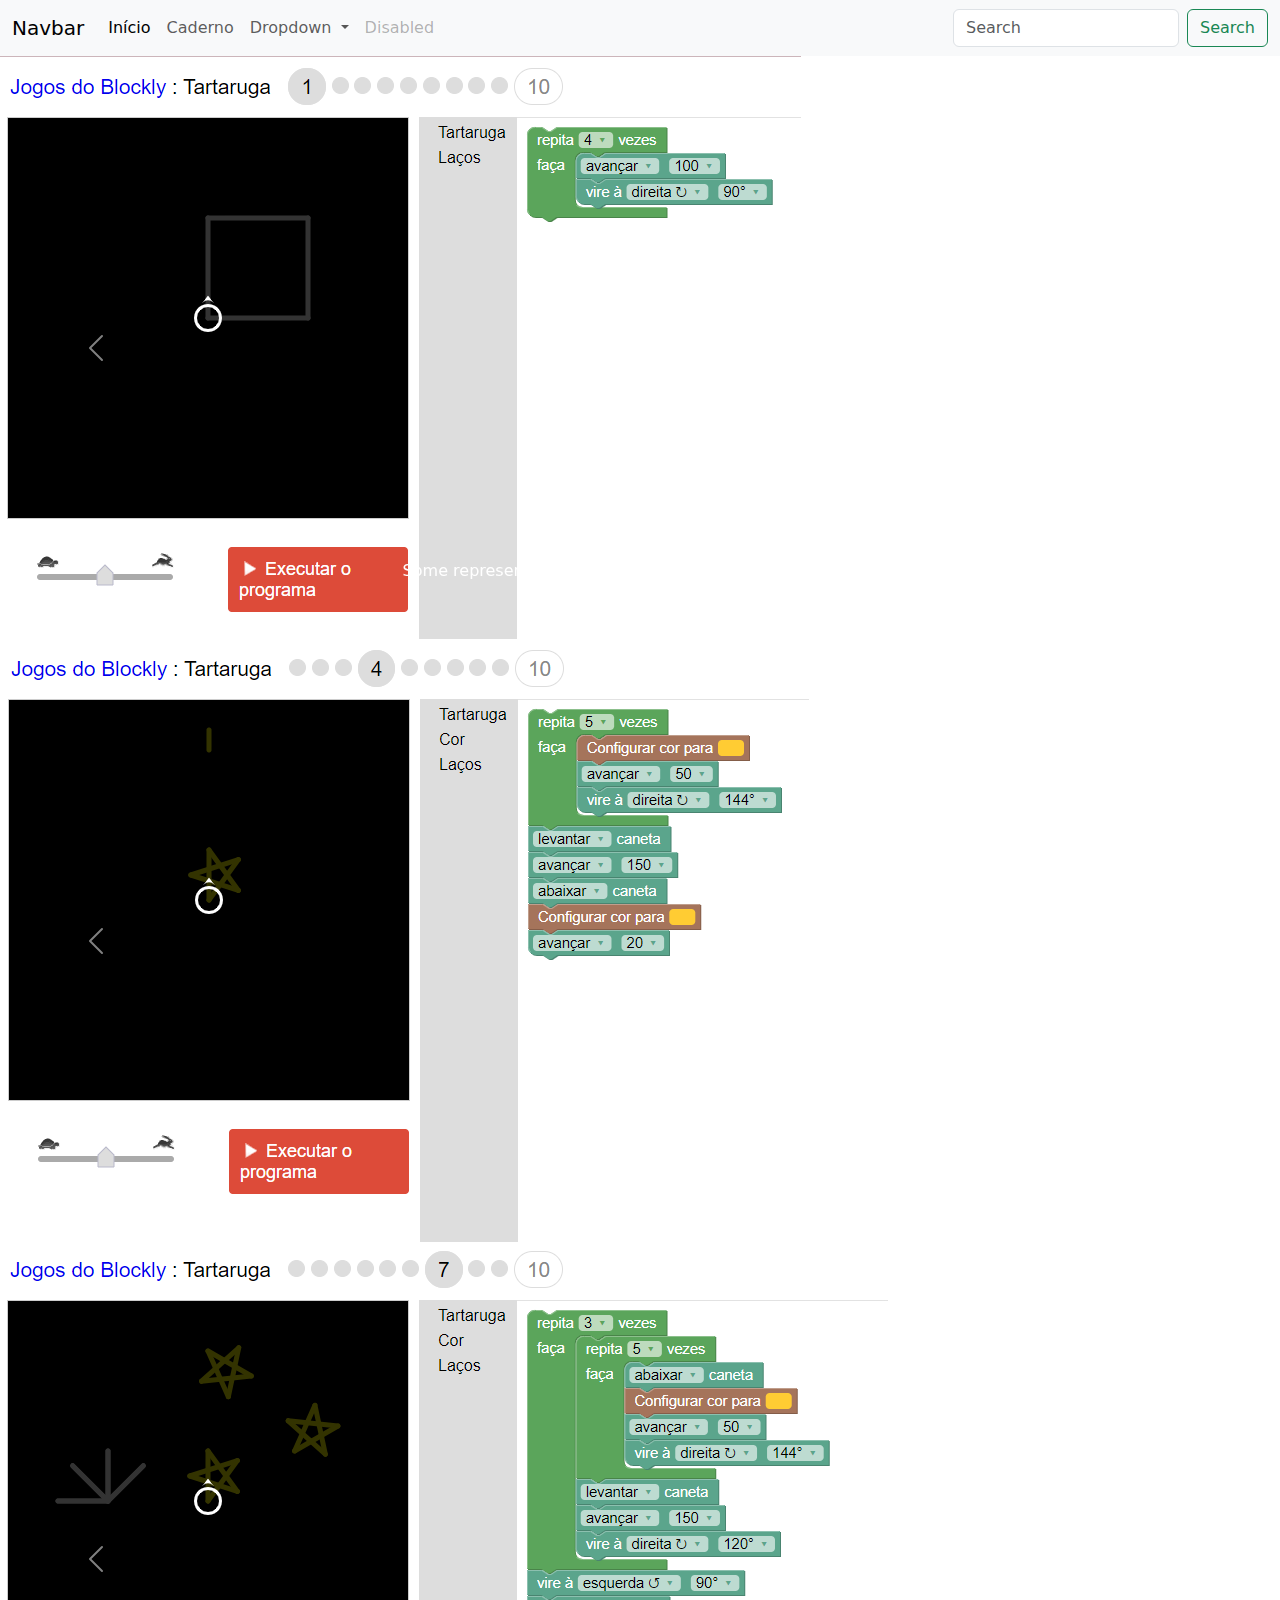
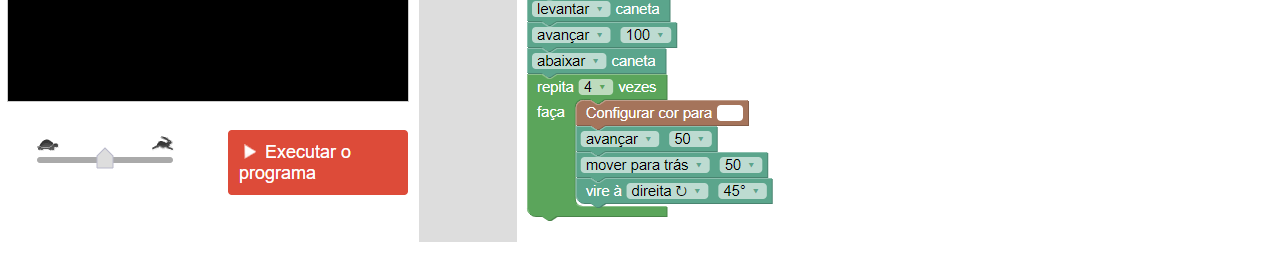
<file: aula1.html>
<!DOCTYPE html>
<html lang="en">
<head>
    <meta charset="UTF-8">
    <meta name="viewport" content="width=device-width, initial-scale=1.0">
    <title>Desafio da Tartaruga</title>
    <link rel=¨stylesheet¨ type="text/css" href="style2.css">
    <link href="https://cdn.jsdelivr.net/npm/bootstrap@5.3.3/dist/css/bootstrap.min.css" rel="stylesheet" integrity="sha384-QWTKZyjpPEjISv5WaRU9OFeRpok6YctnYmDr5pNlyT2bRjXh0JMhjY6hW+ALEwIH" crossorigin="anonymous">
</head>
<body>
    <nav class="navbar navbar-expand-lg bg-body-tertiary">
        <div class="container-fluid">
          <a class="navbar-brand" href="#">Navbar</a>
          <button class="navbar-toggler" type="button" data-bs-toggle="collapse" data-bs-target="#navbarSupportedContent" aria-controls="navbarSupportedContent" aria-expanded="false" aria-label="Toggle navigation">
            <span class="navbar-toggler-icon"></span>
          </button>
          <div class="collapse navbar-collapse" id="navbarSupportedContent">
            <ul class="navbar-nav me-auto mb-2 mb-lg-0">
              <li class="nav-item">
                <a class="nav-link active" aria-current="page" href="#">Início</a>
              </li>
              <li class="nav-item">
                <a class="nav-link" href="#">Caderno</a>
              </li>
              <li class="nav-item dropdown">
                <a class="nav-link dropdown-toggle" href="#" role="button" data-bs-toggle="dropdown" aria-expanded="false">
                  Dropdown
                </a>
                <ul class="dropdown-menu">
                  <li><a class="dropdown-item" href="#">Action</a></li>
                  <li><a class="dropdown-item" href="#">Another action</a></li>
                  <li><hr class="dropdown-divider"></li>
                  <li><a class="dropdown-item" href="#">Something else here</a></li>
                </ul>
              </li>
              <li class="nav-item">
                <a class="nav-link disabled" aria-disabled="true">Disabled</a>
              </li>
            </ul>
            <form class="d-flex" role="search">
              <input class="form-control me-2" type="search" placeholder="Search" aria-label="Search">
              <button class="btn btn-outline-success" type="submit">Search</button>
            </form>
          </div>
        </div>
      </nav>
      <div id="carouselExampleCaptions" class="carousel slide">
        <div class="carousel-indicators">
          <button type="button" data-bs-target="#carouselExampleCaptions" data-bs-slide-to="0" class="active" aria-current="true" aria-label="Slide 1"></button>
          <button type="button" data-bs-target="#carouselExampleCaptions" data-bs-slide-to="1" aria-label="Slide 2"></button>
          <button type="button" data-bs-target="#carouselExampleCaptions" data-bs-slide-to="2" aria-label="Slide 3"></button>
        </div>
        <div class="carousel-inner">
          <div class="carousel-item active">
            <img src="fase1.png" class="d-block w-10" alt="...">
            <div class="carousel-caption d-none d-md-block">
              <h5>First slide label</h5>
              <p>Some representative placeholder content for the first slide.</p>
            </div>
          </div>
          <div class="carousel-item">
            <img src="fase2.png" class="d-block w-10" alt="...">
            <div class="carousel-caption d-none d-md-block">
              <h5>Second slide label</h5>
              <p>Some representative placeholder content for the second slide.</p>
            </div>
          </div>
          <div class="carousel-item">
            <img src="fase3.png" class="d-block w-10" alt="...">
            <div class="carousel-caption d-none d-md-block">
              <h5>Third slide label</h5>
              <p>Some representative placeholder content for the third slide.</p>
            </div>
          </div>
        </div>
        <button class="carousel-control-prev" type="button" data-bs-target="#carouselExampleCaptions" data-bs-slide="prev">
          <span class="carousel-control-prev-icon" aria-hidden="true"></span>
          <span class="visually-hidden">Previous</span>
        </button>
        <button class="carousel-control-next" type="button" data-bs-target="#carouselExampleCaptions" data-bs-slide="next">
          <span class="carousel-control-next-icon" aria-hidden="true"></span>
          <span class="visually-hidden">Next</span>
        </button>
      </div>
      <div id="carouselExampleIndicators" class="carousel slide">
        <div class="carousel-indicators">
          <button type="button" data-bs-target="#carouselExampleIndicators" data-bs-slide-to="0" class="active" aria-current="true" aria-label="Slide 1"></button>
          <button type="button" data-bs-target="#carouselExampleIndicators" data-bs-slide-to="1" aria-label="Slide 2"></button>
          <button type="button" data-bs-target="#carouselExampleIndicators" data-bs-slide-to="2" aria-label="Slide 3"></button>
        </div>
        <div class="carousel-inner">
          <div class="carousel-item active">
            <img src="fase4.png" class="d-block w-10" alt="...">
          </div>
          <div class="carousel-item">
            <img src="fase5.png" class="d-block w-10" alt="...">
          </div>
          <div class="carousel-item">
            <img src="fase6.png" class="d-block w-10" alt="...">
          </div>
        </div>
        <button class="carousel-control-prev" type="button" data-bs-target="#carouselExampleIndicators" data-bs-slide="prev">
          <span class="carousel-control-prev-icon" aria-hidden="true"></span>
          <span class="visually-hidden">Previous</span>
        </button>
        <button class="carousel-control-next" type="button" data-bs-target="#carouselExampleIndicators" data-bs-slide="next">
          <span class="carousel-control-next-icon" aria-hidden="true"></span>
          <span class="visually-hidden">Next</span>
        </button>
      </div>
      <div id="carouselExampleFade" class="carousel slide carousel-fade">
        <div class="carousel-inner">
          <div class="carousel-item active">
            <img src="fase7.png" class="d-block w-10" alt="...">
          </div>
          <div class="carousel-item">
            <img src="fase8.png" class="d-block w-10" alt="...">
          </div>
          <div class="carousel-item">
            <img src="fase9.png" class="d-block w-10" alt="...">
          </div>
        </div>
        <button class="carousel-control-prev" type="button" data-bs-target="#carouselExampleFade" data-bs-slide="prev">
          <span class="carousel-control-prev-icon" aria-hidden="true"></span>
          <span class="visually-hidden">Previous</span>
        </button>
        <button class="carousel-control-next" type="button" data-bs-target="#carouselExampleFade" data-bs-slide="next">
          <span class="carousel-control-next-icon" aria-hidden="true"></span>
          <span class="visually-hidden">Next</span>
        </button>
      </div>
    <script src="https://cdn.jsdelivr.net/npm/bootstrap@5.3.3/dist/js/bootstrap.bundle.min.js" integrity="sha384-YvpcrYf0tY3lHB60NNkmXc5s9fDVZLESaAA55NDzOxhy9GkcIdslK1eN7N6jIeHz" crossorigin="anonymous"></script>
</body>
</html>
</file>
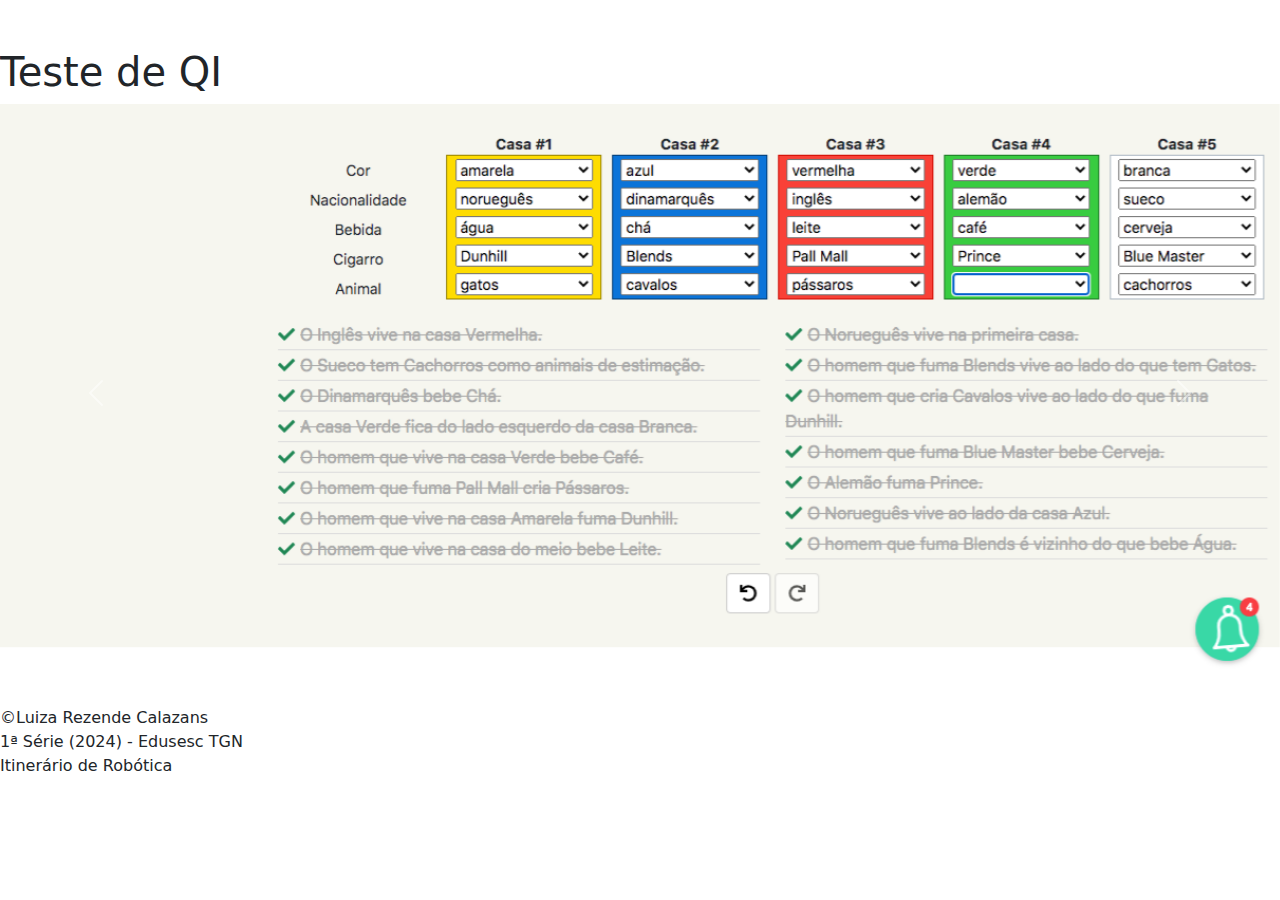
<file: aula2.html>
<!DOCTYPE html>
<html lang="en">
<head>
    <meta charset="UTF-8">
    <meta name="viewport" content="width=device-width, initial-scale=1.0">
    <title>Desafio da Tartaruga</title>
    <link rel=¨stylesheet¨ type="text/css" href="style2.css">
    <link href="https://cdn.jsdelivr.net/npm/bootstrap@5.3.3/dist/css/bootstrap.min.css" rel="stylesheet" integrity="sha384-QWTKZyjpPEjISv5WaRU9OFeRpok6YctnYmDr5pNlyT2bRjXh0JMhjY6hW+ALEwIH" crossorigin="anonymous">
</head>
<body>
   


    </nav>
</section>
    <br>
    <br>
    <h1>Teste de QI</h1>
      <div id="carouselExample" class="carousel slide">
        <div class="carousel-inner">
          <div class="carousel-item active">
            <img src="testeqi1.png" class="d-block w-100" alt="...">
          </div>
          <div class="carousel-item">
            <img src="testeqi2.png" class="d-block w-100" alt="...">
          </div>
          <div class="carousel-item">
            <img src="testeqi3.png" class="d-block w-100" alt="...">
          </div>
        </div>
        <button class="carousel-control-prev" type="button" data-bs-target="#carouselExample" data-bs-slide="prev">
          <span class="carousel-control-prev-icon" aria-hidden="true"></span>
          <span class="visually-hidden">Previous</span>
        </button>
        <button class="carousel-control-next" type="button" data-bs-target="#carouselExample" data-bs-slide="next">
          <span class="carousel-control-next-icon" aria-hidden="true"></span>
          <span class="visually-hidden">Next</span>
        </button>
      </div>
    <br>
    <footer>
        <p>©Luiza Rezende Calazans
        <br>1ª Série (2024) - Edusesc TGN
        <br>Itinerário de Robótica</p>
    </footer>
    <script src="https://cdn.jsdelivr.net/npm/bootstrap@5.3.3/dist/js/bootstrap.bundle.min.js" integrity="sha384-YvpcrYf0tY3lHB60NNkmXc5s9fDVZLESaAA55NDzOxhy9GkcIdslK1eN7N6jIeHz" crossorigin="anonymous"></script>
</body>
</html>
</file>
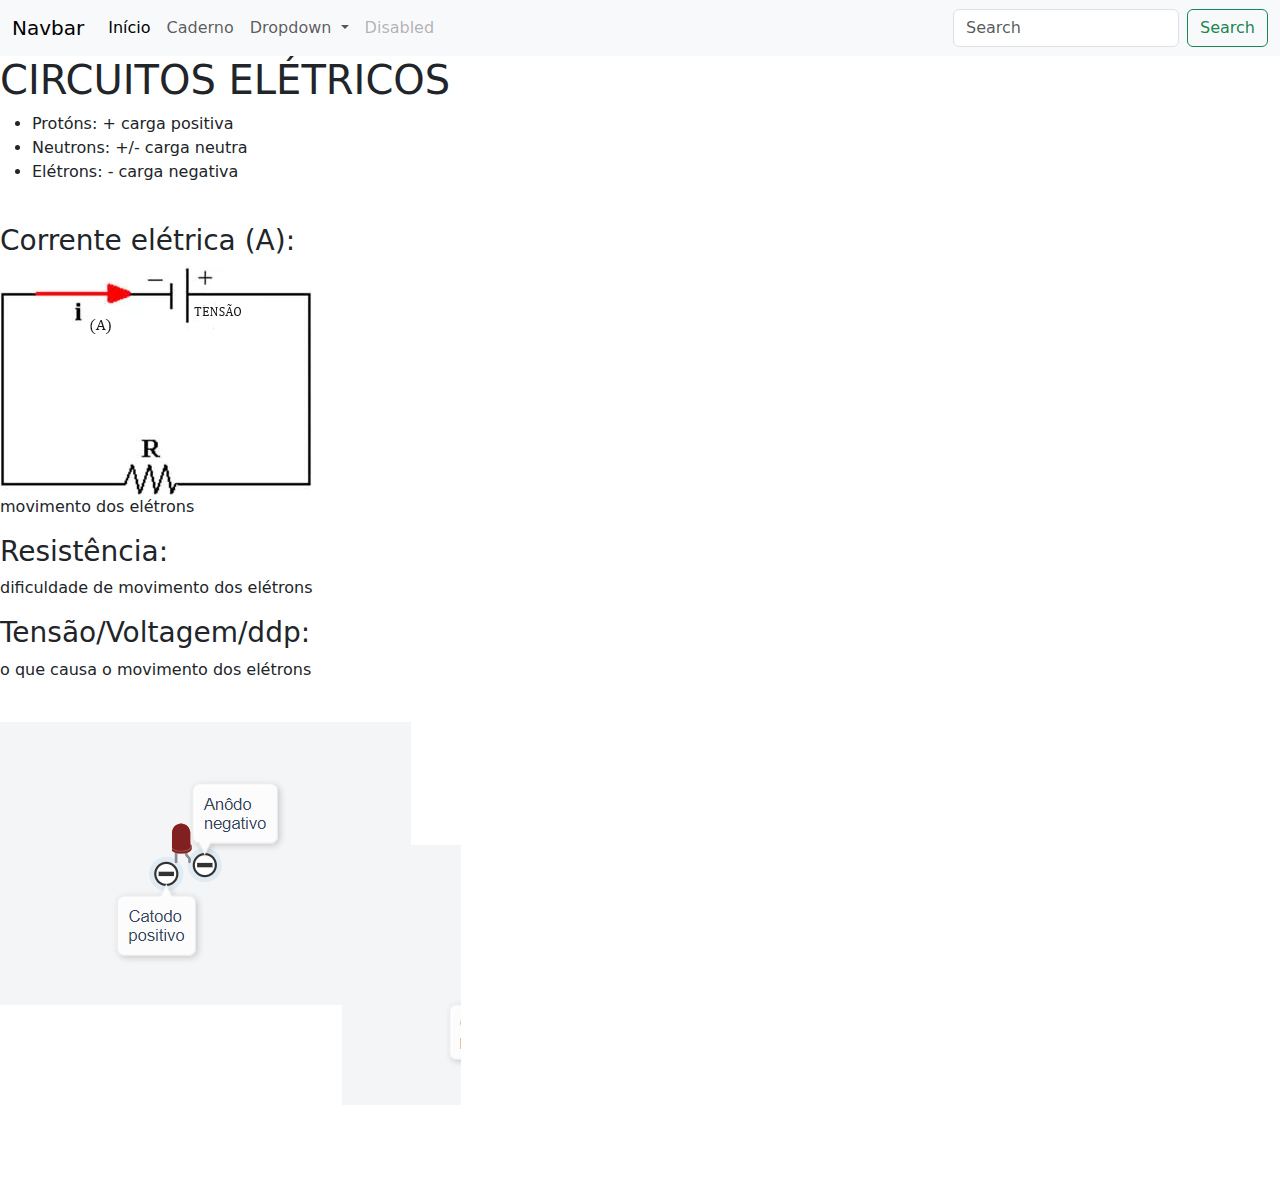
<file: aula3.html>
<!DOCTYPE html>
<html lang="en">
<head>
    <meta charset="UTF-8">
    <meta name="viewport" content="width=device-width, initial-scale=1.0">
    <title>Desafio da Tartaruga</title>
    <link rel=¨stylesheet¨ type="text/css" href="style2.css">
    <link href="https://cdn.jsdelivr.net/npm/bootstrap@5.3.3/dist/css/bootstrap.min.css" rel="stylesheet" integrity="sha384-QWTKZyjpPEjISv5WaRU9OFeRpok6YctnYmDr5pNlyT2bRjXh0JMhjY6hW+ALEwIH" crossorigin="anonymous">
</head>
<body>
    <nav class="navbar navbar-expand-lg bg-body-tertiary">
        <div class="container-fluid">
          <a class="navbar-brand" href="#">Navbar</a>
          <button class="navbar-toggler" type="button" data-bs-toggle="collapse" data-bs-target="#navbarSupportedContent" aria-controls="navbarSupportedContent" aria-expanded="false" aria-label="Toggle navigation">
            <span class="navbar-toggler-icon"></span>
          </button>
          <div class="collapse navbar-collapse" id="navbarSupportedContent">
            <ul class="navbar-nav me-auto mb-2 mb-lg-0">
              <li class="nav-item">
                <a class="nav-link active" aria-current="page" href="#">Início</a>
              </li>
              <li class="nav-item">
                <a class="nav-link" href="#">Caderno</a>
              </li>
              <li class="nav-item dropdown">
                <a class="nav-link dropdown-toggle" href="#" role="button" data-bs-toggle="dropdown" aria-expanded="false">
                  Dropdown
                </a>
                <ul class="dropdown-menu">
                  <li><a class="dropdown-item" href="#">Action</a></li>
                  <li><a class="dropdown-item" href="#">Another action</a></li>
                  <li><hr class="dropdown-divider"></li>
                  <li><a class="dropdown-item" href="#">Something else here</a></li>
                </ul>
              </li>
              <li class="nav-item">
                <a class="nav-link disabled" aria-disabled="true">Disabled</a>
              </li>
            </ul>
            <form class="d-flex" role="search">
              <input class="form-control me-2" type="search" placeholder="Search" aria-label="Search">
              <button class="btn btn-outline-success" type="submit">Search</button>
            </form>
          </div>
        </div>
      </nav>
      <h1>               CIRCUITOS ELÉTRICOS           
      </h1>
      <ul>
        <li>Protóns: + carga positiva </li>
        <li>Neutrons: +/- carga neutra</li>
        <li>Elétrons: - carga negativa</li>
      </ul>
      <br>
      <h3>Corrente elétrica (A): </h3>
      <img src="esquemacorrenteletricaE.png" class="img-fluid" alt="...">
      <p> movimento dos elétrons</p>
      <h3>Resistência: </h3>
      <p> dificuldade de movimento dos elétrons</p>
      <h3>Tensão/Voltagem/ddp: </h3>
      <p> o que causa o movimento dos elétrons</p>
      <br>

      
      <img src="imagemled.png" class="img-fluid" alt="...">
      

    <script src="https://cdn.jsdelivr.net/npm/bootstrap@5.3.3/dist/js/bootstrap.bundle.min.js" integrity="sha384-YvpcrYf0tY3lHB60NNkmXc5s9fDVZLESaAA55NDzOxhy9GkcIdslK1eN7N6jIeHz" crossorigin="anonymous"></script>
</body>
</html>
</file>
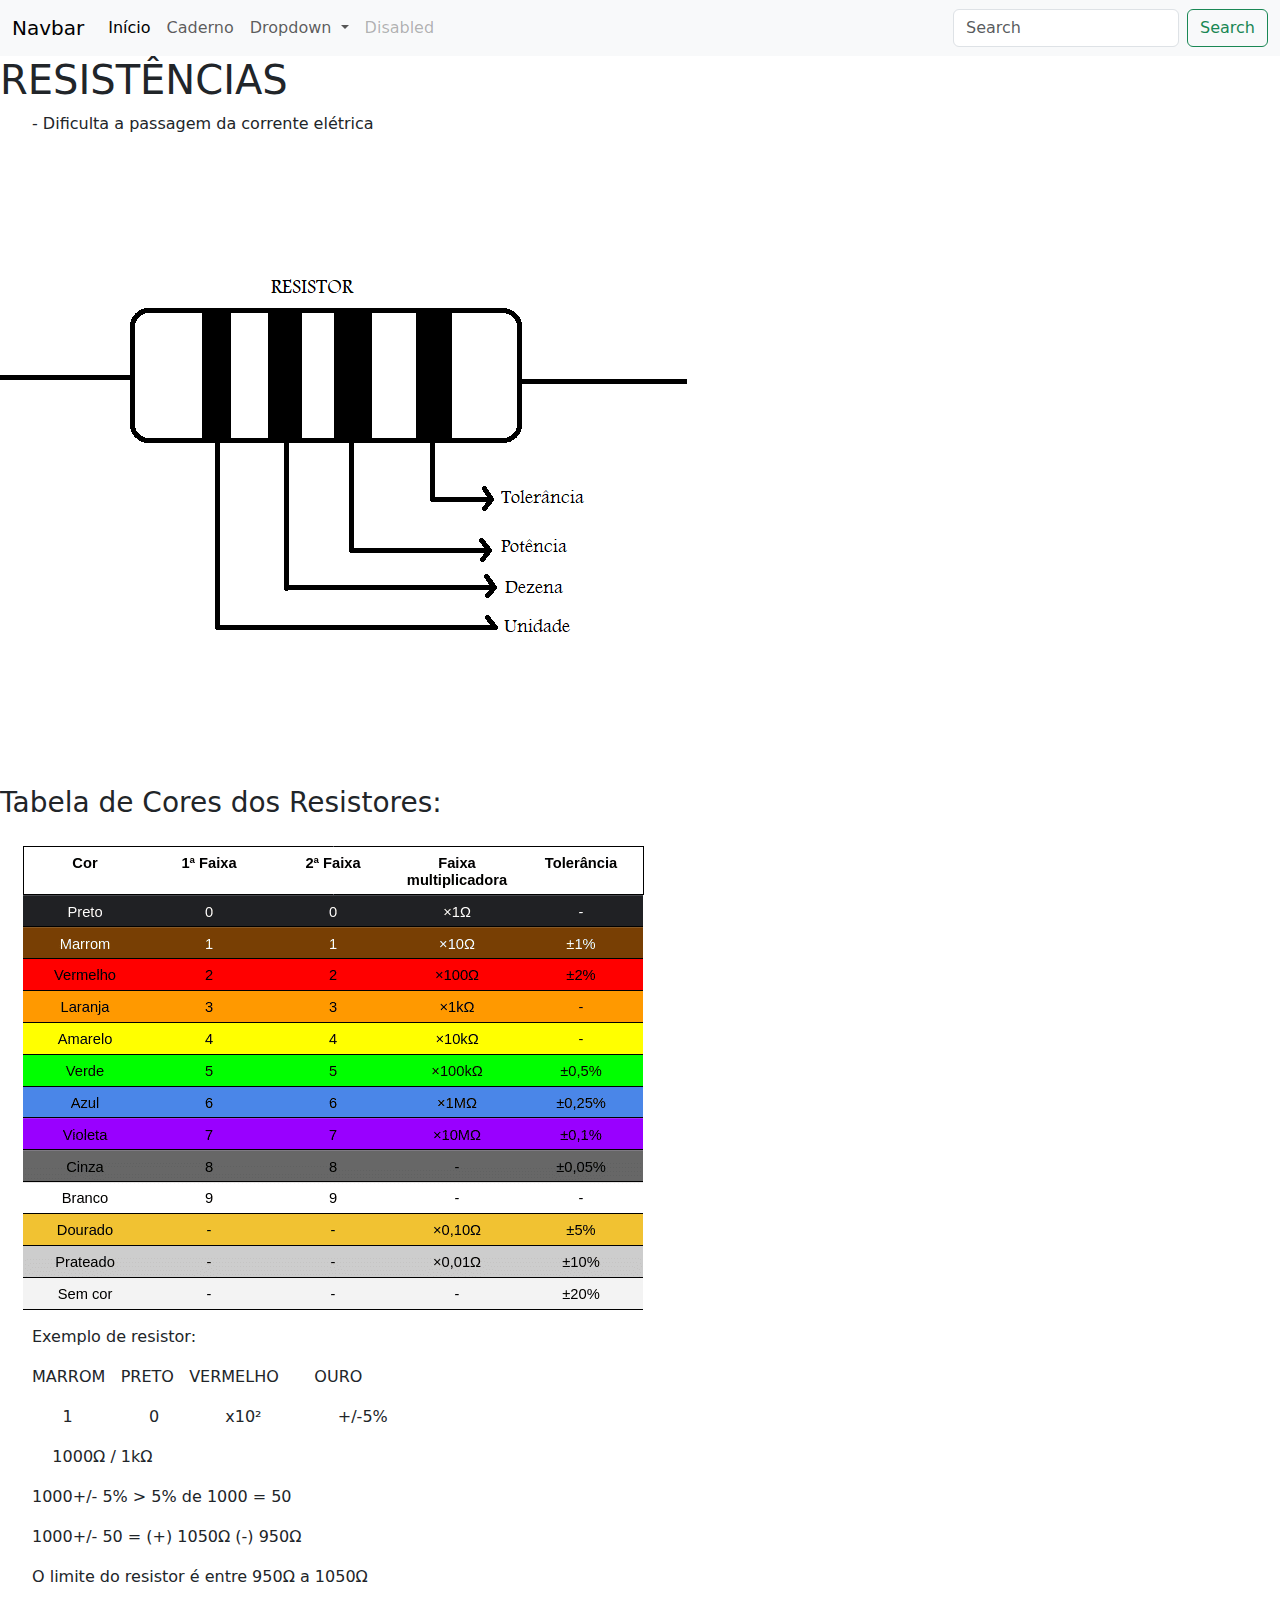
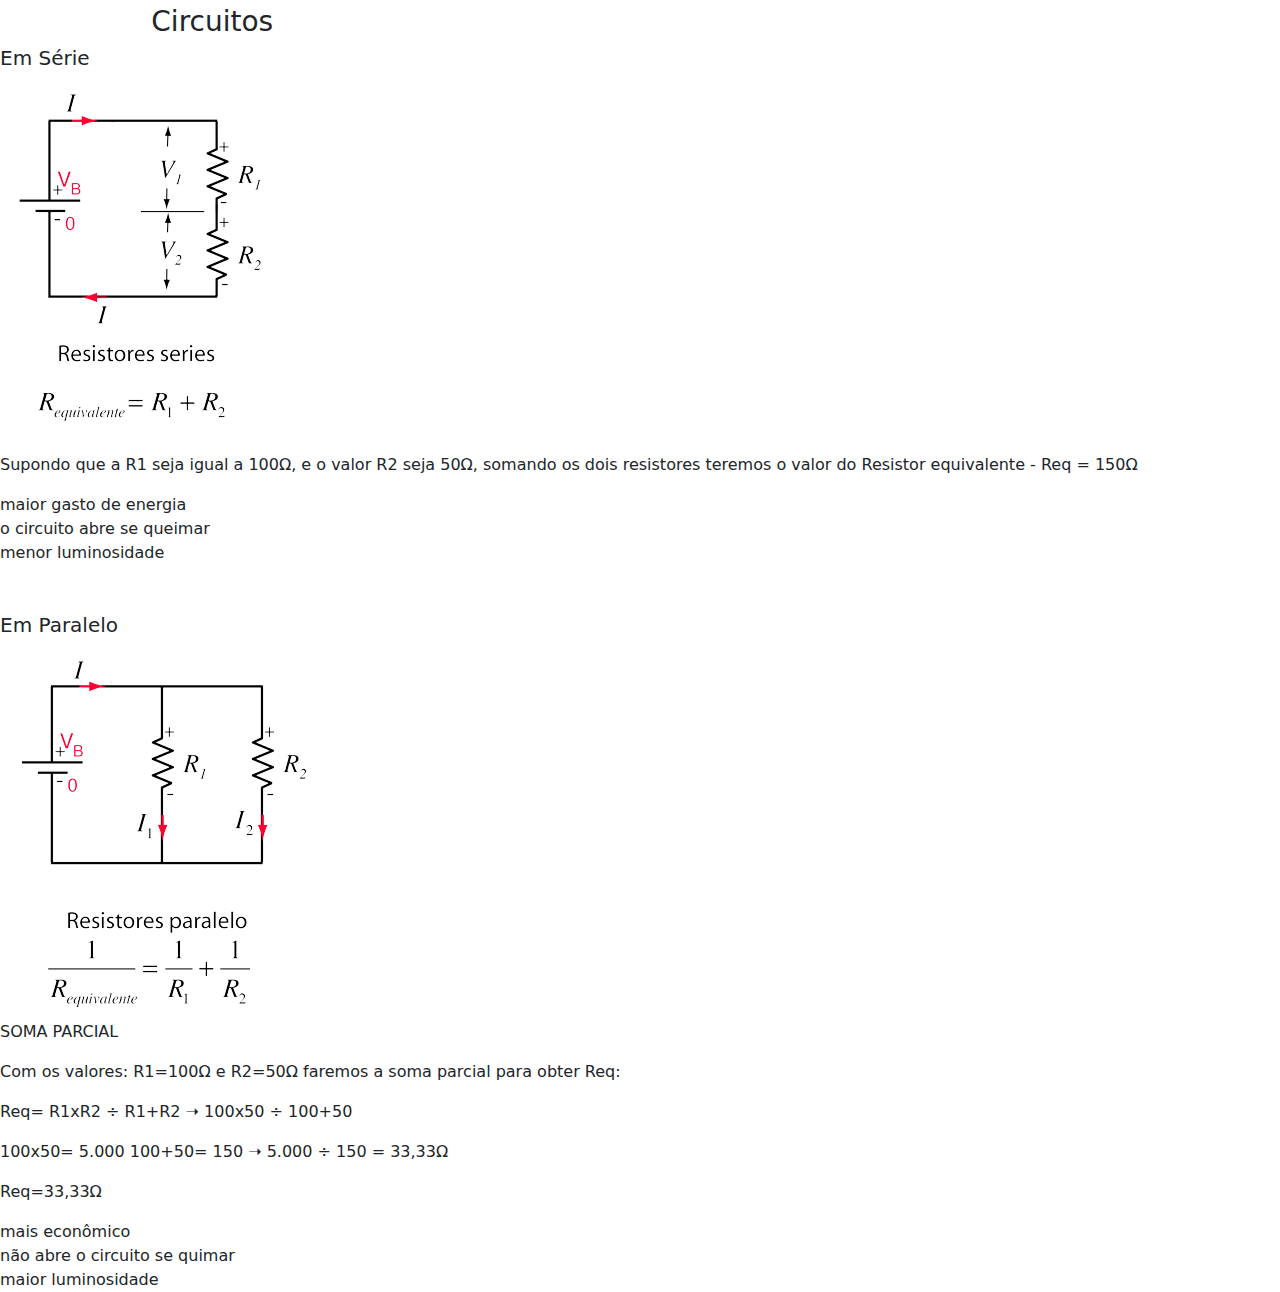
<file: aula4.html>
<!DOCTYPE html>
<html lang="en">
<head>
    <meta charset="UTF-8">
    <meta name="viewport" content="width=device-width, initial-scale=1.0">
    <title>Desafio da Tartaruga</title>
    <link rel=¨stylesheet¨ type="text/css" href="style2.css">
    <link href="https://cdn.jsdelivr.net/npm/bootstrap@5.3.3/dist/css/bootstrap.min.css" rel="stylesheet" integrity="sha384-QWTKZyjpPEjISv5WaRU9OFeRpok6YctnYmDr5pNlyT2bRjXh0JMhjY6hW+ALEwIH" crossorigin="anonymous">
</head>
<body>
    <nav class="navbar navbar-expand-lg bg-body-tertiary">
        <div class="container-fluid">
          <a class="navbar-brand" href="#">Navbar</a>
          <button class="navbar-toggler" type="button" data-bs-toggle="collapse" data-bs-target="#navbarSupportedContent" aria-controls="navbarSupportedContent" aria-expanded="false" aria-label="Toggle navigation">
            <span class="navbar-toggler-icon"></span>
          </button>
          <div class="collapse navbar-collapse" id="navbarSupportedContent">
            <ul class="navbar-nav me-auto mb-2 mb-lg-0">
              <li class="nav-item">
                <a class="nav-link active" aria-current="page" href="#">Início</a>
              </li>
              <li class="nav-item">
                <a class="nav-link" href="#">Caderno</a>
              </li>
              <li class="nav-item dropdown">
                <a class="nav-link dropdown-toggle" href="#" role="button" data-bs-toggle="dropdown" aria-expanded="false">
                  Dropdown
                </a>
                <ul class="dropdown-menu">
                  <li><a class="dropdown-item" href="#">Action</a></li>
                  <li><a class="dropdown-item" href="#">Another action</a></li>
                  <li><hr class="dropdown-divider"></li>
                  <li><a class="dropdown-item" href="#">Something else here</a></li>
                </ul>
              </li>
              <li class="nav-item">
                <a class="nav-link disabled" aria-disabled="true">Disabled</a>
              </li>
            </ul>
            <form class="d-flex" role="search">
              <input class="form-control me-2" type="search" placeholder="Search" aria-label="Search">
              <button class="btn btn-outline-success" type="submit">Search</button>
            </form>
          </div>
        </div>
      </nav>
      <h1>               RESISTÊNCIAS           
      </h1>
      <ul>
      <p>- Dificulta a passagem da corrente elétrica<p>
      </ul> 
      <img src="resistoresquema.png" class="img-fluid" alt="...">
      <br>
      <h3>Tabela de Cores dos Resistores: </h3>
      <img src="tabelaresistores.png" class="img-fluid" alt="...">
      <ul>Exemplo de resistor:</ul>
      <ul>MARROM     &nbsp  PRETO   &nbsp  VERMELHO &nbsp  &nbsp  &nbsp  OURO</ul> 
      <UL>&nbsp &nbsp &nbsp 1 &nbsp &nbsp &nbsp &nbsp &nbsp &nbsp &nbsp 0 &nbsp &nbsp &nbsp &nbsp &nbsp &nbsp x10² &nbsp &nbsp &nbsp &nbsp &nbsp &nbsp &nbsp +/-5% </UL> 
      <ul>&nbsp &nbsp 1000Ω / 1kΩ</ul>
      <ul>1000+/- 5% > 5% de 1000 = 50</ul>
      <ul>1000+/- 50 = (+) 1050Ω (-) 950Ω</ul>
      <ul> O limite do resistor é entre 950Ω a 1050Ω</ul>
      <h3>&nbsp &nbsp &nbsp  &nbsp &nbsp &nbsp&nbsp &nbsp &nbsp Circuitos </h3>
      <h5>Em Série </h5>
      <img src="Circuito-en-Serie-.png" class="img-fluid" alt="...">
      <p> Supondo que a R1 seja igual a 100Ω, e o valor R2 seja 50Ω, somando os dois resistores teremos o valor do Resistor equivalente - Req = 150Ω</p>
      <br\>
      <li>maior gasto de energia</li>
      <li>o circuito abre se queimar</li>
      <li>menor luminosidade</li>
      <br>
      <br>
      <h5>Em Paralelo </h5>
      <img src="Circuito-en-Paralelo (1).png" class="img-fluid" alt="...">
      <p> SOMA PARCIAL</p>
      <p>Com os valores: R1=100Ω e R2=50Ω faremos a soma parcial para obter Req:</p>
      <p> Req= R1xR2 ÷ R1+R2 ➝ 100x50 ÷ 100+50 </p>
      <p>100x50= 5.000 100+50= 150 ➝ 5.000 ÷ 150 = 33,33Ω  </p>
      <p> Req=33,33Ω</p>
      <br\>
      <li>mais econômico</li>
      <li>não abre o circuito se quimar</li>
      <li>maior luminosidade</li>

      
      
     
      </div>


    <script src="https://cdn.jsdelivr.net/npm/bootstrap@5.3.3/dist/js/bootstrap.bundle.min.js" integrity="sha384-YvpcrYf0tY3lHB60NNkmXc5s9fDVZLESaAA55NDzOxhy9GkcIdslK1eN7N6jIeHz" crossorigin="anonymous"></script>
</body>
</html>
</file>
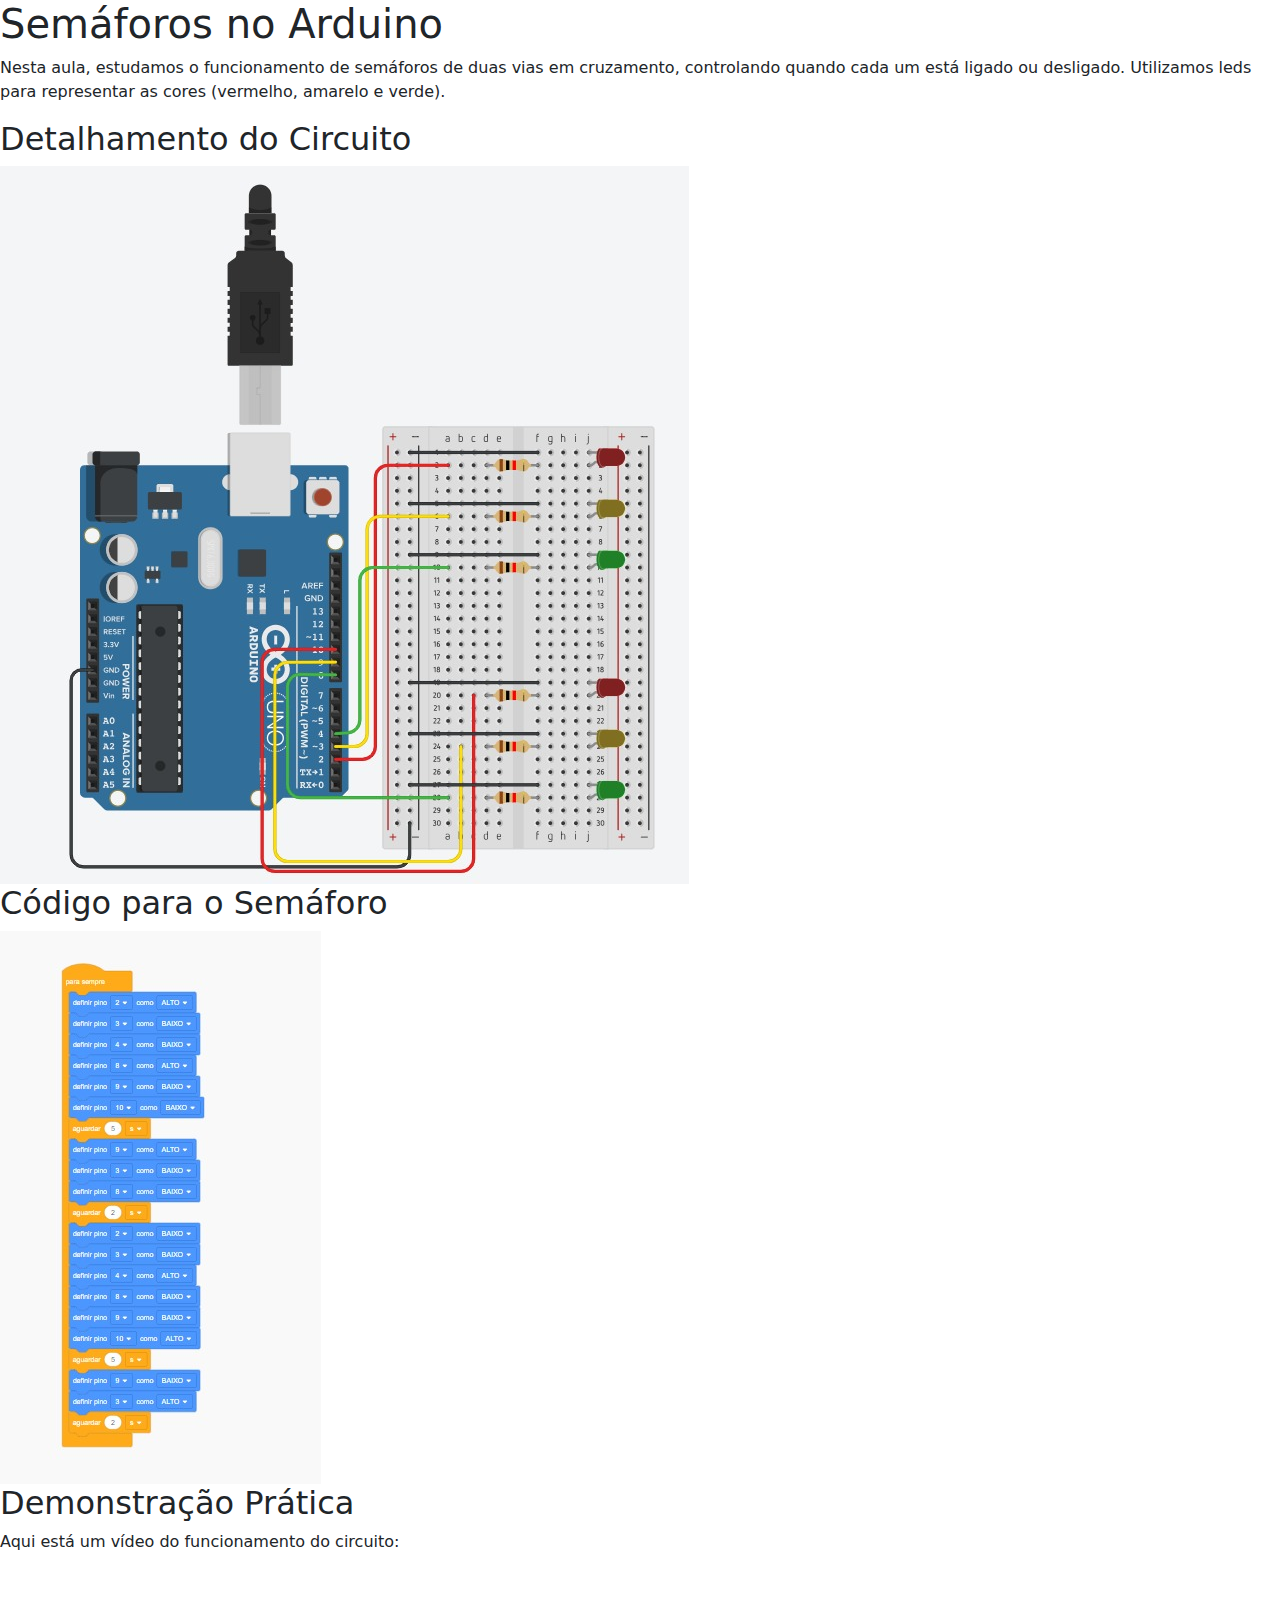
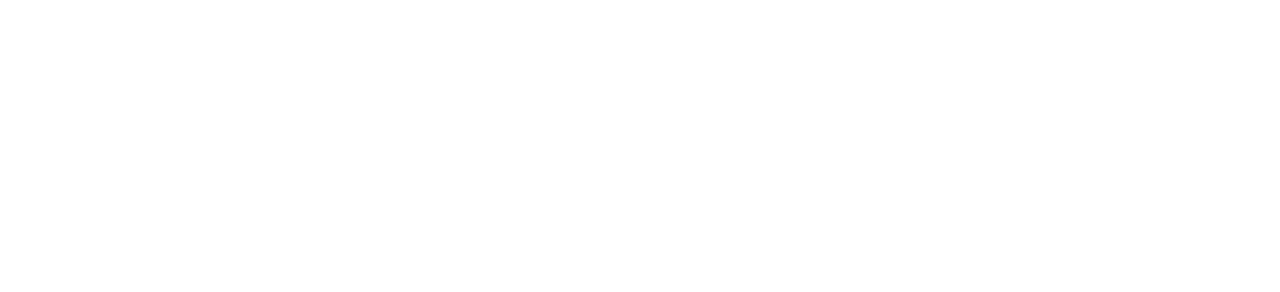
<file: aula5.html>
<!DOCTYPE html>
<html lang="en">
<head>
    <meta charset="UTF-8">
    <meta name="viewport" content="width=device-width, initial-scale=1.0">
    <title>Desafio da Tartaruga</title>
    <link rel=¨stylesheet¨ type="text/css" href="style2.css">
    <link href="https://cdn.jsdelivr.net/npm/bootstrap@5.3.3/dist/css/bootstrap.min.css" rel="stylesheet" integrity="sha384-QWTKZyjpPEjISv5WaRU9OFeRpok6YctnYmDr5pNlyT2bRjXh0JMhjY6hW+ALEwIH" crossorigin="anonymous">
</head>
<body>
    <h1>Semáforos no Arduino</h1>
    <p>Nesta aula, estudamos o funcionamento de semáforos de duas vias em cruzamento, controlando quando cada um está ligado ou desligado. Utilizamos leds para representar as cores (vermelho, amarelo e verde).</p>

    <h2>Detalhamento do Circuito</h2>
    <img src="circuitosemaforo.jpg" class="img-fluid" alt="...">

    <h2>Código para o Semáforo</h2>
    <img src="codigoblocosemaforo.jpg" class="img-fluid" alt="...">
        <code>
        
        </code>
    </pre>

    <h2>Demonstração Prática</h2>
    <p>Aqui está um vídeo do funcionamento do circuito:</p>
    <iframe width="560" height="315" src="https://www.youtube.com/embed/nfKW61PYwN4?si=Bi-dIbtdL1EUZHuF" title="YouTube video player" frameborder="0" allow="accelerometer; autoplay; clipboard-write; encrypted-media; gyroscope; picture-in-picture; web-share" referrerpolicy="strict-origin-when-cross-origin" allowfullscreen></iframe>
</body>
</html>
</file>
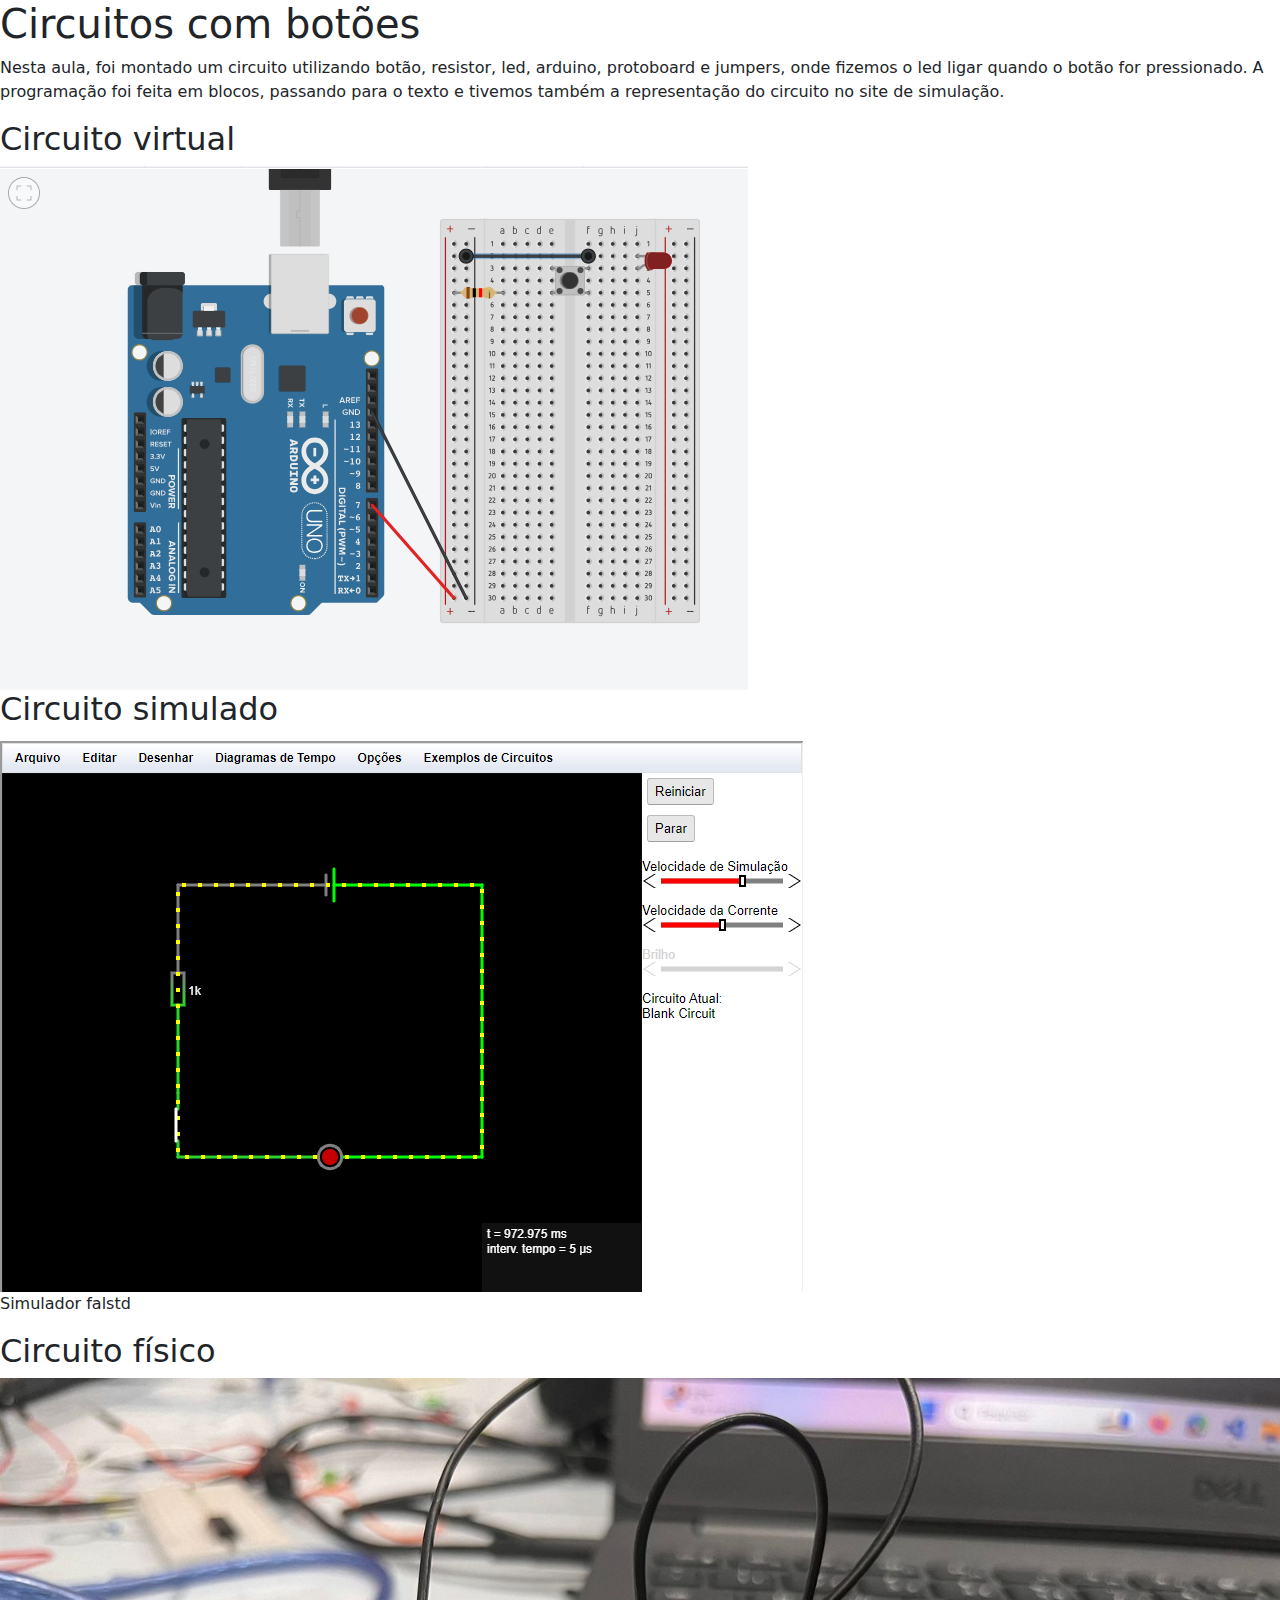
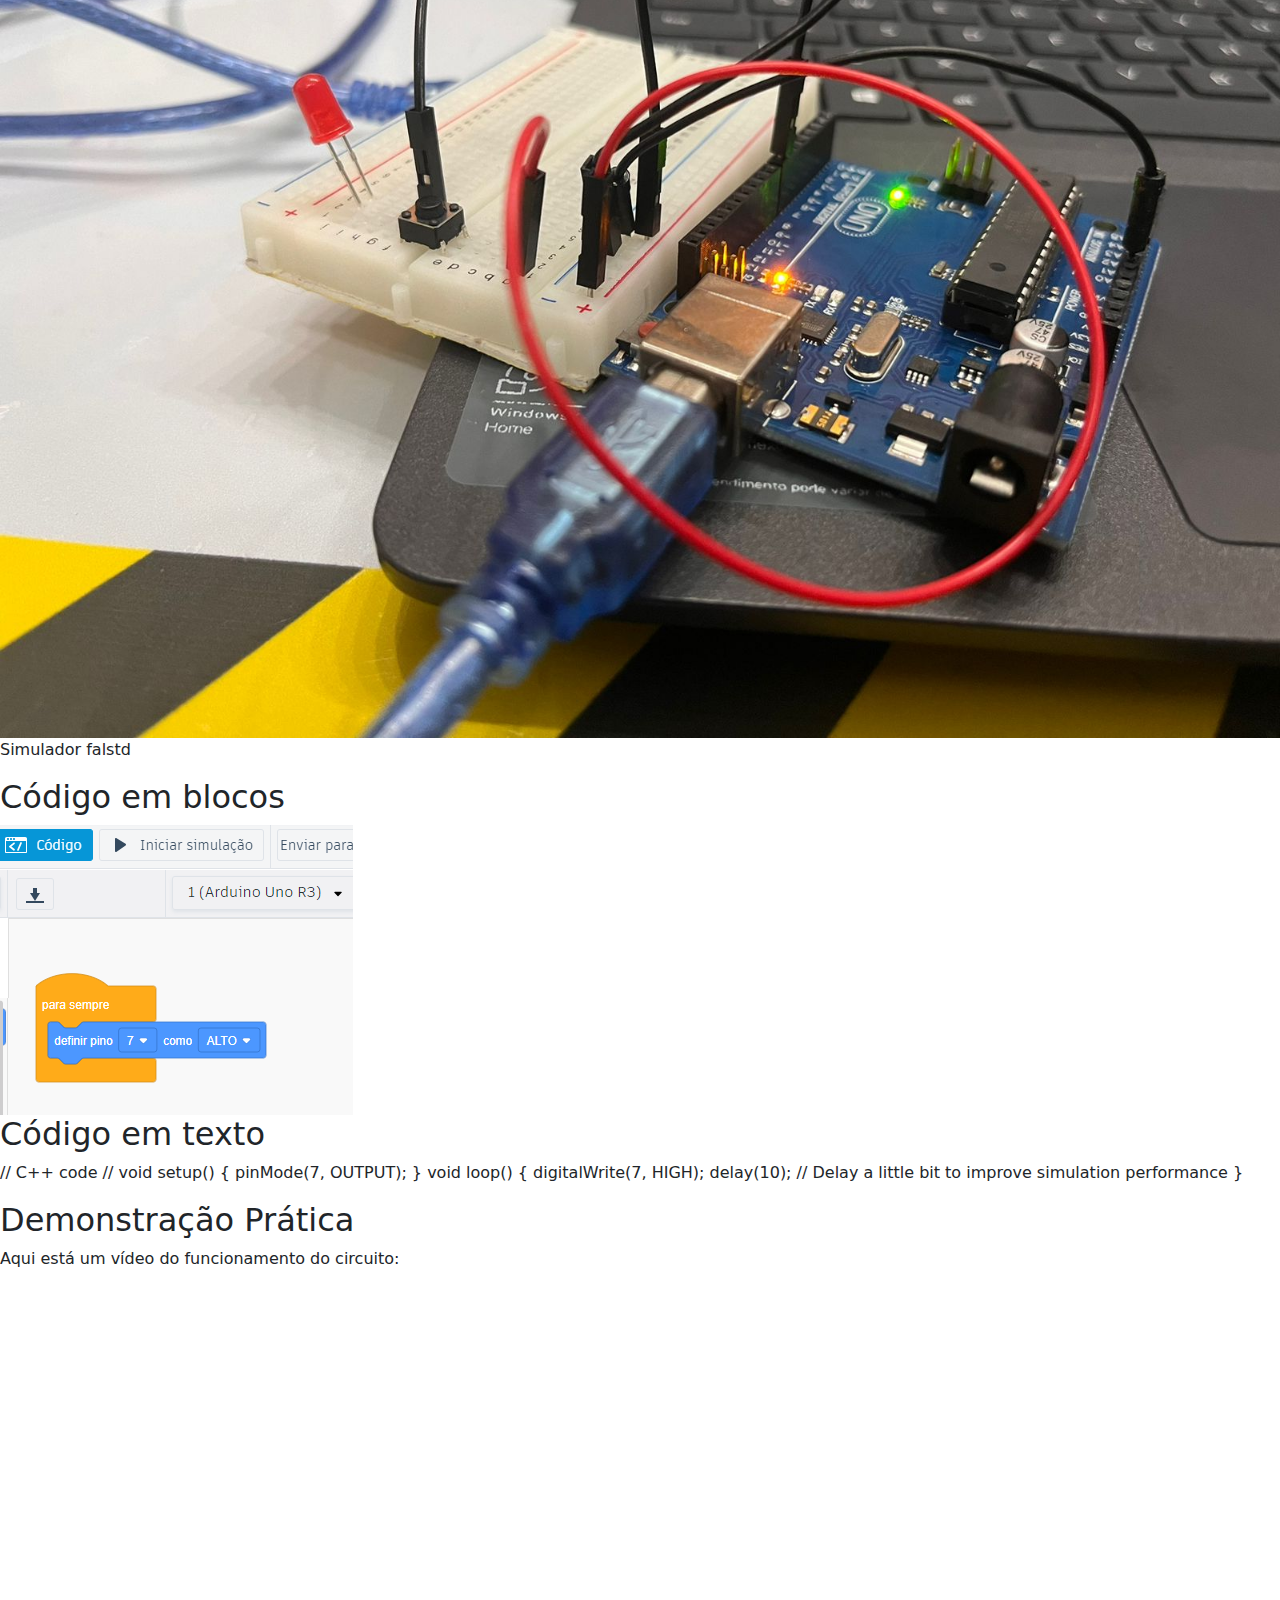
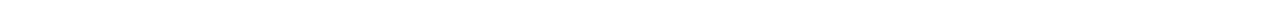
<file: aula6.html>
<!DOCTYPE html>
<html lang="en">
<head>
    <meta charset="UTF-8">
    <meta name="viewport" content="width=device-width, initial-scale=1.0">
    <title>Desafio da Tartaruga</title>
    <link rel=¨stylesheet¨ type="text/css" href="style2.css">
    <link href="https://cdn.jsdelivr.net/npm/bootstrap@5.3.3/dist/css/bootstrap.min.css" rel="stylesheet" integrity="sha384-QWTKZyjpPEjISv5WaRU9OFeRpok6YctnYmDr5pNlyT2bRjXh0JMhjY6hW+ALEwIH" crossorigin="anonymous">
</head>
<body>
    <h1>Circuitos com botões</h1>
    <p>Nesta aula, foi montado um circuito utilizando botão, resistor, led, arduino, protoboard e jumpers, onde fizemos o led ligar quando o botão for pressionado. A programação foi feita em blocos, passando para o texto e tivemos também a representação do circuito no site de simulação. </p>

    <h2>Circuito virtual</h2>
    <img src="Captura de tela 2024-04-16 155334.png" class="img-fluid" alt="...">

    <h2>Circuito simulado</h2>
    <img src="circuitosimulado.png" class="img-fluid" alt="...">
    <p>Simulador falstd</p>

    <h2>Circuito físico</h2>
    <img src="circuitofisico.jpg" class="img-fluid" alt="...">
    <p>Simulador falstd</p>


    <h2>Código em blocos</h2>
    <img src="codigobloco.png" class="img-fluid" alt="...">

    <h2>Código em texto</h2>
    <p> // C++ code
        //
        void setup()
        {
          pinMode(7, OUTPUT);
        }
        
        void loop()
        {
          digitalWrite(7, HIGH);
          delay(10); // Delay a little bit to improve simulation performance
        }</p>

    




        <code>
        
        </code>
    </pre>

    <h2>Demonstração Prática</h2>
    <p>Aqui está um vídeo do funcionamento do circuito:</p>
    <iframe <iframe width="560" height="315" src="https://www.youtube.com/embed/CN78SqWJaq8?si=fCASToGD8-7dcN7I" title="YouTube video player" frameborder="0" allow="accelerometer; autoplay; clipboard-write; encrypted-media; gyroscope; picture-in-picture; web-share" referrerpolicy="strict-origin-when-cross-origin" allowfullscreen></iframe></iframe>
</body>
</html>
</file>
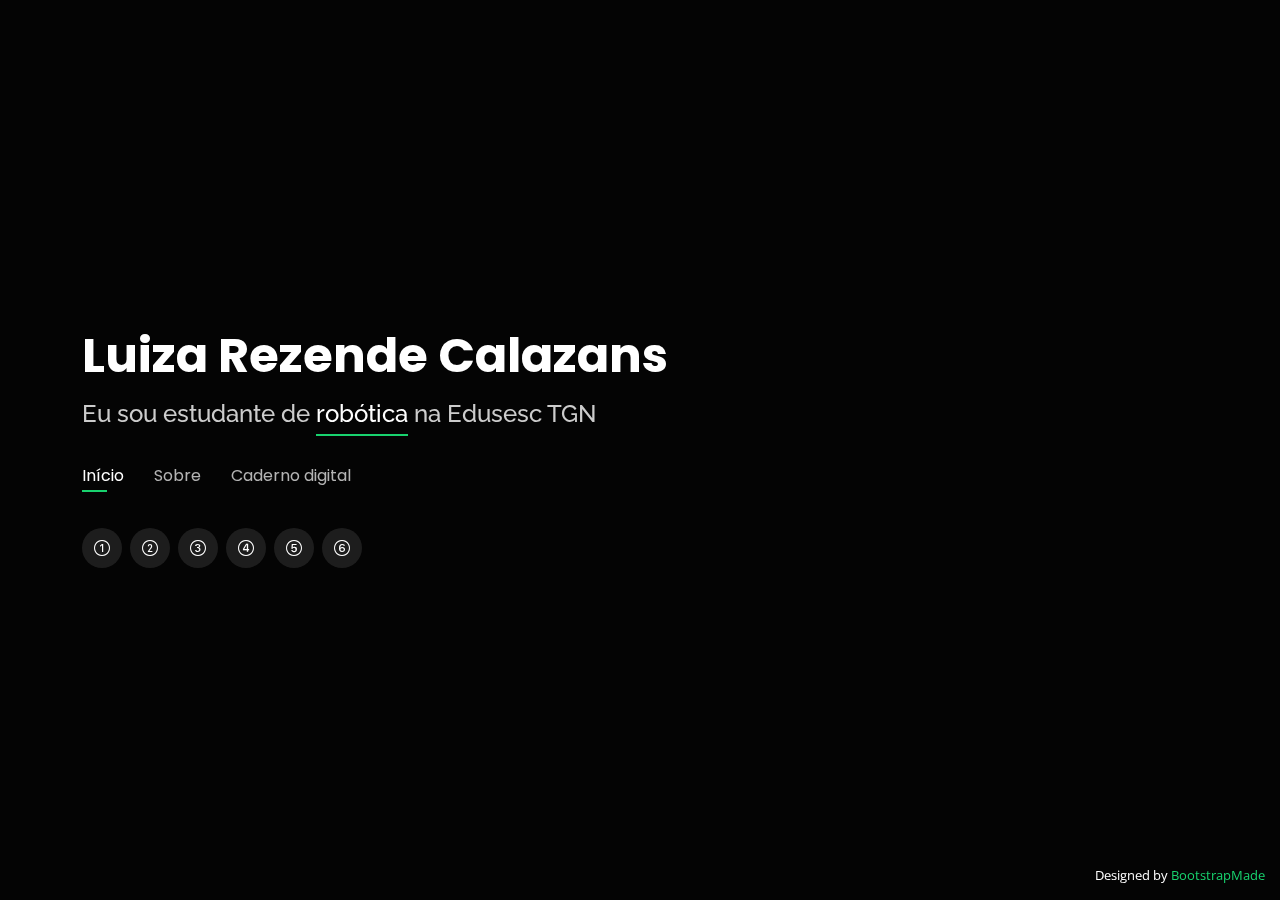
<file: Caderno.html>
<!DOCTYPE html>
<html lang="en">

<head>
  <meta charset="utf-8">
  <meta content="width=device-width, initial-scale=1.0" name="viewport">

  <title>Personal Bootstrap Template</title>
  <meta content="" name="description">
  <meta content="" name="keywords">

  <!-- Favicons -->
  <link href="assets/img/favicon.png" rel="icon">
  <link href="assets/img/apple-touch-icon.png" rel="apple-touch-icon">

  <!-- Google Fonts -->
  <link href="https://fonts.googleapis.com/css?family=Open+Sans:300,300i,400,400i,600,600i,700,700i|Raleway:300,300i,400,400i,500,500i,600,600i,700,700i|Poppins:300,300i,400,400i,500,500i,600,600i,700,700i" rel="stylesheet">

  <!-- Vendor CSS Files -->
  <link href="assets/vendor/bootstrap/css/bootstrap.min.css" rel="stylesheet">
  <link href="assets/vendor/bootstrap-icons/bootstrap-icons.css" rel="stylesheet">
  <link href="assets/vendor/boxicons/css/boxicons.min.css" rel="stylesheet">
  <link href="assets/vendor/glightbox/css/glightbox.min.css" rel="stylesheet">
  <link href="assets/vendor/remixicon/remixicon.css" rel="stylesheet">
  <link href="assets/vendor/swiper/swiper-bundle.min.css" rel="stylesheet">

  <!-- Template Main CSS File -->
  <link href="assets/css/style.css" rel="stylesheet">

  <!-- =======================================================
  * Template Name: Personal
  * Template URL: https://bootstrapmade.com/personal-free-resume-bootstrap-template/
  * Updated: Mar 17 2024 with Bootstrap v5.3.3
  * Author: BootstrapMade.com
  * License: https://bootstrapmade.com/license/
  ======================================================== -->
</head>

<body>

  <!-- ======= Header ======= -->
  <header id="header">
    <div class="container">

      <h1><a href="index.html">Luiza Rezende Calazans</a></h1>
      <!-- Uncomment below if you prefer to use an image logo -->
      <!-- <a href="index.html" class="mr-auto"><img src="assets/img/logo.png" alt="" class="img-fluid"></a> -->
      <h2>Eu sou estudante de <span>robótica</span> na Edusesc TGN</h2>

      <nav id="navbar" class="navbar">
        <ul>
          <li><a class="nav-link active" href="index.html">Início</a></li>
          <li><a class="nav-link" href="#about">Sobre</a></li>
          <li><a class="nav-link" href="Caderno.html">Caderno digital</a></li>

        </ul>
        <i class="bi bi-list mobile-nav-toggle"></i>
      </nav><!-- .navbar -->

      <div class="social-links">
        <a href="aula1.html" class="Aula 1"><i class="bi bi-1-circle"></i></a>
        <a href="aula2.html" class="Aula 2"><i class="bi bi-2-circle"></i></a>
        <a href="aula3.html" class="Aula 3"><i class="bi bi-3-circle"></i></a>
        <a href="aula4.html" class="Aula 4"><i class="bi bi-4-circle"></i></a>
        <a href="aula5.html" class="Aula 5"><i class="bi bi-5-circle"></i></a>
        <a href="aula6.html" class="Aula 6"><i class="bi bi-6-circle"></i></a>
      </div>

    </div>
  </header><!-- End Header -->



  <div class="credits">
    <!-- All the links in the footer should remain intact. -->
    <!-- You can delete the links only if you purchased the pro version. -->
    <!-- Licensing information: https://bootstrapmade.com/license/ -->
    <!-- Purchase the pro version with working PHP/AJAX contact form: https://bootstrapmade.com/personal-free-resume-bootstrap-template/ -->
    Designed by <a href="https://bootstrapmade.com/">BootstrapMade</a>
  </div>

  <!-- Vendor JS Files -->
  <script src="assets/vendor/purecounter/purecounter_vanilla.js"></script>
  <script src="assets/vendor/bootstrap/js/bootstrap.bundle.min.js"></script>
  <script src="assets/vendor/glightbox/js/glightbox.min.js"></script>
  <script src="assets/vendor/isotope-layout/isotope.pkgd.min.js"></script>
  <script src="assets/vendor/swiper/swiper-bundle.min.js"></script>
  <script src="assets/vendor/waypoints/noframework.waypoints.js"></script>
  <script src="assets/vendor/php-email-form/validate.js"></script>

  <!-- Template Main JS File -->
  <script src="assets/js/main.js"></script>

</body>

</html>
</file>
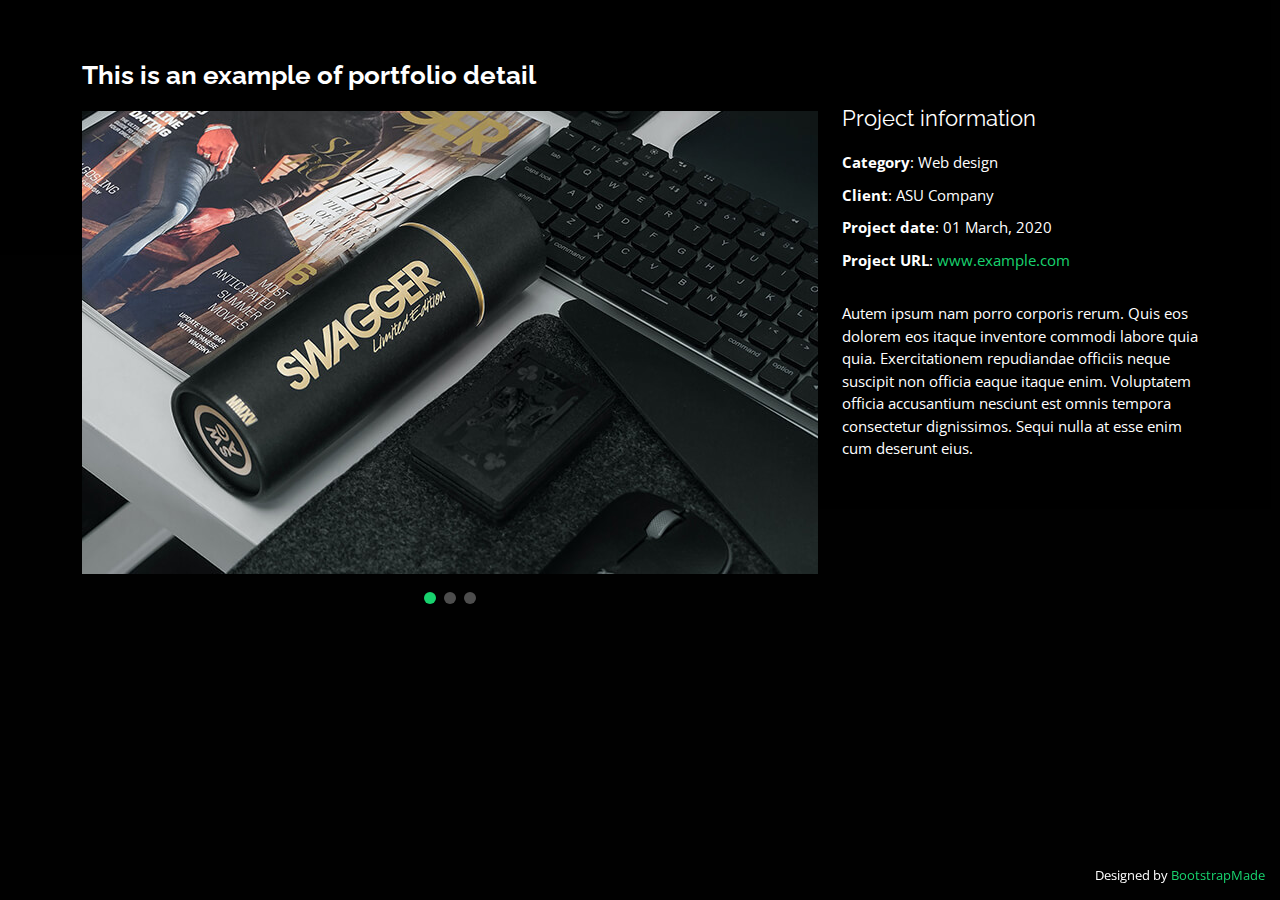
<file: portfolio-details.html>
<!DOCTYPE html>
<html lang="en">

<head>
  <meta charset="utf-8">
  <meta content="width=device-width, initial-scale=1.0" name="viewport">

  <title>Portfolio Details - Personal Bootstrap Template</title>
  <meta content="" name="description">
  <meta content="" name="keywords">

  <!-- Favicons -->
  <link href="assets/img/favicon.png" rel="icon">
  <link href="assets/img/apple-touch-icon.png" rel="apple-touch-icon">

  <!-- Google Fonts -->
  <link href="https://fonts.googleapis.com/css?family=Open+Sans:300,300i,400,400i,600,600i,700,700i|Raleway:300,300i,400,400i,500,500i,600,600i,700,700i|Poppins:300,300i,400,400i,500,500i,600,600i,700,700i" rel="stylesheet">

  <!-- Vendor CSS Files -->
  <link href="assets/vendor/bootstrap/css/bootstrap.min.css" rel="stylesheet">
  <link href="assets/vendor/bootstrap-icons/bootstrap-icons.css" rel="stylesheet">
  <link href="assets/vendor/boxicons/css/boxicons.min.css" rel="stylesheet">
  <link href="assets/vendor/glightbox/css/glightbox.min.css" rel="stylesheet">
  <link href="assets/vendor/remixicon/remixicon.css" rel="stylesheet">
  <link href="assets/vendor/swiper/swiper-bundle.min.css" rel="stylesheet">

  <!-- Template Main CSS File -->
  <link href="assets/css/style.css" rel="stylesheet">

  <!-- =======================================================
  * Template Name: Personal
  * Template URL: https://bootstrapmade.com/personal-free-resume-bootstrap-template/
  * Updated: Mar 17 2024 with Bootstrap v5.3.3
  * Author: BootstrapMade.com
  * License: https://bootstrapmade.com/license/
  ======================================================== -->
</head>

<body>

  <main id="main">

    <!-- ======= Portfolio Details ======= -->
    <div id="portfolio-details" class="portfolio-details">
      <div class="container">

        <div class="row">

          <div class="col-lg-8">
            <h2 class="portfolio-title">This is an example of portfolio detail</h2>

            <div class="portfolio-details-slider swiper">
              <div class="swiper-wrapper align-items-center">

                <div class="swiper-slide">
                  <img src="assets/img/portfolio/portfolio-details-1.jpg" alt="">
                </div>

                <div class="swiper-slide">
                  <img src="assets/img/portfolio/portfolio-details-2.jpg" alt="">
                </div>

                <div class="swiper-slide">
                  <img src="assets/img/portfolio/portfolio-details-3.jpg" alt="">
                </div>

              </div>
              <div class="swiper-pagination"></div>
            </div>

          </div>

          <div class="col-lg-4 portfolio-info">
            <h3>Project information</h3>
            <ul>
              <li><strong>Category</strong>: Web design</li>
              <li><strong>Client</strong>: ASU Company</li>
              <li><strong>Project date</strong>: 01 March, 2020</li>
              <li><strong>Project URL</strong>: <a href="#">www.example.com</a></li>
            </ul>

            <p>
              Autem ipsum nam porro corporis rerum. Quis eos dolorem eos itaque inventore commodi labore quia quia. Exercitationem repudiandae officiis neque suscipit non officia eaque itaque enim. Voluptatem officia accusantium nesciunt est omnis tempora consectetur dignissimos. Sequi nulla at esse enim cum deserunt eius.
            </p>
          </div>

        </div>

      </div>
    </div><!-- End Portfolio Details -->

  </main><!-- End #main -->

  <div class="credits">
    <!-- All the links in the footer should remain intact. -->
    <!-- You can delete the links only if you purchased the pro version. -->
    <!-- Licensing information: https://bootstrapmade.com/license/ -->
    <!-- Purchase the pro version with working PHP/AJAX contact form: https://bootstrapmade.com/personal-free-resume-bootstrap-template/ -->
    Designed by <a href="https://bootstrapmade.com/">BootstrapMade</a>
  </div>

  <!-- Vendor JS Files -->
  <script src="assets/vendor/purecounter/purecounter_vanilla.js"></script>
  <script src="assets/vendor/bootstrap/js/bootstrap.bundle.min.js"></script>
  <script src="assets/vendor/glightbox/js/glightbox.min.js"></script>
  <script src="assets/vendor/isotope-layout/isotope.pkgd.min.js"></script>
  <script src="assets/vendor/swiper/swiper-bundle.min.js"></script>
  <script src="assets/vendor/waypoints/noframework.waypoints.js"></script>
  <script src="assets/vendor/php-email-form/validate.js"></script>

  <!-- Template Main JS File -->
  <script src="assets/js/main.js"></script>

</body>

</html>
</file>
<file: assets/css/style.css>
/**
* Template Name: Personal
* Template URL: https://bootstrapmade.com/personal-free-resume-bootstrap-template/
* Updated: Mar 17 2024 with Bootstrap v5.3.3
* Author: BootstrapMade.com
* License: https://bootstrapmade.com/license/
*/

/*--------------------------------------------------------------
# General
--------------------------------------------------------------*/
body {
  font-family: "Open Sans", sans-serif;
  background-color: #040404;
  color: #fff;
  position: relative;
  background: transparent;
}

body::before {
  content: "";
  position: fixed;
  background: #040404 url("https://i.pinimg.com/originals/c8/a9/22/c8a922b369f1c92d3e43c17049d245cb.jpg") top right no-repeat;
  background-size: cover;
  left: 0;
  right: 0;
  top: 0;
  height: 100vh;
  z-index: -1;
}

@media (min-width: 1024px) {
  body::before {
    background-attachment: fixed;
  }
}

a {
  color: #18d26e;
  text-decoration: none;
}

a:hover {
  color: #35e888;
  text-decoration: none;
}

h1,
h2,
h3,
h4,
h5,
h6 {
  font-family: "Raleway", sans-serif;
}

/*--------------------------------------------------------------
# Header
--------------------------------------------------------------*/
#header {
  transition: ease-in-out 0.3s;
  position: relative;
  height: 100vh;
  display: flex;
  align-items: center;
  z-index: 997;
  overflow-y: auto;
}

#header * {
  transition: ease-in-out 0.3s;
}

#header h1 {
  font-size: 48px;
  margin: 0;
  padding: 0;
  line-height: 1;
  font-weight: 700;
  font-family: "Poppins", sans-serif;
}

#header h1 a,
#header h1 a:hover {
  color: #fff;
  line-height: 1;
  display: inline-block;
}

#header h2 {
  font-size: 24px;
  margin-top: 20px;
  color: rgba(255, 255, 255, 0.8);
}

#header h2 span {
  color: #fff;
  border-bottom: 2px solid #18d26e;
  padding-bottom: 6px;
}

#header img {
  padding: 0;
  margin: 0;
}

#header .social-links {
  margin-top: 40px;
  display: flex;
}

#header .social-links a {
  font-size: 16px;
  display: flex;
  justify-content: center;
  align-items: center;
  background: rgba(255, 255, 255, 0.1);
  color: #fff;
  line-height: 1;
  margin-right: 8px;
  border-radius: 50%;
  width: 40px;
  height: 40px;
}

#header .social-links a:hover {
  background: #18d26e;
}

@media (max-width: 992px) {
  #header h1 {
    font-size: 36px;
  }

  #header h2 {
    font-size: 20px;
    line-height: 30px;
  }

  #header .social-links {
    margin-top: 15px;
  }

  #header .container {
    display: flex;
    flex-direction: column;
    align-items: center;
  }
}

/* Header Top */
#header.header-top {
  height: 80px;
  position: fixed;
  left: 0;
  top: 0;
  right: 0;
  background: rgba(0, 0, 0, 0.9);
}

#header.header-top .social-links,
#header.header-top h2 {
  display: none;
}

#header.header-top h1 {
  margin-right: auto;
  font-size: 36px;
}

#header.header-top img {
  max-height: 60px;
  margin-right: 20px !important;
}

#header.header-top .container {
  display: flex;
  align-items: center;
}

#header.header-top .navbar {
  margin: 0;
}

@media (max-width: 768px) {
  #header.header-top {
    height: 60px;
  }

  #header.header-top h1 {
    font-size: 26px;
  }
}

/*--------------------------------------------------------------
# Navigation Menu
--------------------------------------------------------------*/
/**
* Desktop Navigation 
*/
.navbar {
  padding: 0;
  margin-top: 35px;
}

.navbar ul {
  margin: 0;
  padding: 0;
  display: flex;
  list-style: none;
  align-items: center;
}

.navbar li {
  position: relative;
}

.navbar li+li {
  margin-left: 30px;
}

.navbar a,
.navbar a:focus {
  display: flex;
  align-items: center;
  justify-content: space-between;
  padding: 0;
  font-family: "Poppins", sans-serif;
  font-size: 16px;
  font-weight: 400;
  color: rgba(255, 255, 255, 0.7);
  white-space: nowrap;
  transition: 0.3s;
}

.navbar a i,
.navbar a:focus i {
  font-size: 12px;
  line-height: 0;
  margin-left: 5px;
}

.navbar a:before {
  content: "";
  position: absolute;
  width: 0;
  height: 2px;
  bottom: -4px;
  left: 0;
  background-color: #18d26e;
  visibility: hidden;
  width: 0px;
  transition: all 0.3s ease-in-out 0s;
}

.navbar a:hover:before,
.navbar li:hover>a:before,
.navbar .active:before {
  visibility: visible;
  width: 25px;
}

.navbar a:hover,
.navbar .active,
.navbar .active:focus,
.navbar li:hover>a {
  color: #fff;
}

/**
* Mobile Navigation 
*/
.mobile-nav-toggle {
  color: #fff;
  font-size: 28px;
  cursor: pointer;
  display: none;
  line-height: 0;
  transition: 0.5s;
  position: fixed;
  right: 15px;
  top: 15px;
}

@media (max-width: 991px) {
  .mobile-nav-toggle {
    display: block;
  }

  .navbar ul {
    display: none;
  }
}

.navbar-mobile {
  position: fixed;
  overflow: hidden;
  top: 0;
  right: 0;
  left: 0;
  bottom: 0;
  background: rgba(0, 0, 0, 0.9);
  transition: 0.3s;
  z-index: 999;
  margin-top: 0;
}

.navbar-mobile .mobile-nav-toggle {
  position: absolute;
  top: 15px;
  right: 15px;
}

.navbar-mobile ul {
  display: block;
  position: absolute;
  top: 55px;
  right: 15px;
  bottom: 45px;
  left: 15px;
  padding: 10px 0;
  overflow-y: auto;
  transition: 0.3s;
  border: 2px solid rgba(255, 255, 255, 0.2);
}

.navbar-mobile li {
  padding: 12px 20px;
}

.navbar-mobile li+li {
  margin: 0;
}

.navbar-mobile a,
.navbar-mobile a:focus {
  font-size: 16px;
  position: relative;
}

/*--------------------------------------------------------------
# Sections General
--------------------------------------------------------------*/
section {
  overflow: hidden;
  position: absolute;
  width: 100%;
  top: 140px;
  bottom: 100%;
  opacity: 0;
  transition: ease-in-out 0.4s;
  z-index: 2;
}

section.section-show {
  top: 100px;
  bottom: auto;
  opacity: 1;
  padding-bottom: 45px;
}

section .container {
  background: rgba(0, 0, 0, 0.9);
  padding: 30px;
}

@media (max-width: 768px) {
  section {
    top: 120px;
  }

  section.section-show {
    top: 80px;
  }
}

.section-title h2 {
  font-size: 14px;
  font-weight: 500;
  padding: 0;
  line-height: 1px;
  margin: 0 0 20px 0;
  letter-spacing: 2px;
  text-transform: uppercase;
  color: #aaaaaa;
  font-family: "Poppins", sans-serif;
}

.section-title h2::after {
  content: "";
  width: 120px;
  height: 1px;
  display: inline-block;
  background: #4ceb95;
  margin: 4px 10px;
}

.section-title p {
  margin: 0;
  margin: -15px 0 15px 0;
  font-size: 36px;
  font-weight: 700;
  text-transform: uppercase;
  font-family: "Poppins", sans-serif;
  color: #fff;
}

/*--------------------------------------------------------------
# About
--------------------------------------------------------------*/
.about-me .content h3 {
  font-weight: 700;
  font-size: 26px;
  color: #18d26e;
}

.about-me .content ul {
  list-style: none;
  padding: 0;
}

.about-me .content ul li {
  margin-bottom: 20px;
  display: flex;
  align-items: center;
}

.about-me .content ul strong {
  margin-right: 10px;
}

.about-me .content ul i {
  font-size: 16px;
  margin-right: 5px;
  color: #18d26e;
  line-height: 0;
}

.about-me .content p:last-child {
  margin-bottom: 0;
}

/*--------------------------------------------------------------
# Counts
--------------------------------------------------------------*/
.counts {
  padding: 70px 0 60px;
}

.counts .count-box {
  padding: 30px 30px 25px 30px;
  width: 100%;
  position: relative;
  text-align: center;
  background: rgba(255, 255, 255, 0.08);
}

.counts .count-box i {
  position: absolute;
  top: -25px;
  left: 50%;
  transform: translateX(-50%);
  font-size: 24px;
  background: rgba(255, 255, 255, 0.1);
  padding: 12px;
  color: #18d26e;
  border-radius: 50px;
  line-height: 0;
}

.counts .count-box span {
  font-size: 36px;
  display: block;
  font-weight: 600;
  color: #fff;
}

.counts .count-box p {
  padding: 0;
  margin: 0;
  font-family: "Raleway", sans-serif;
  font-size: 14px;
}

/*--------------------------------------------------------------
# Skills
--------------------------------------------------------------*/
.skills .progress {
  height: 60px;
  display: block;
  background: none;
  border-radius: 0;
}

.skills .progress .skill {
  padding: 10px 0;
  margin: 0;
  text-transform: uppercase;
  display: block;
  font-weight: 600;
  font-family: "Poppins", sans-serif;
  color: #fff;
}

.skills .progress .skill .val {
  float: right;
  font-style: normal;
}

.skills .progress-bar-wrap {
  background: rgba(255, 255, 255, 0.2);
}

.skills .progress-bar {
  width: 1px;
  height: 10px;
  transition: 0.9s;
  background-color: #18d26e;
}

/*--------------------------------------------------------------
# Interests
--------------------------------------------------------------*/
.interests .icon-box {
  display: flex;
  align-items: center;
  padding: 20px;
  background: rgba(255, 255, 255, 0.08);
  transition: ease-in-out 0.3s;
}

.interests .icon-box i {
  font-size: 32px;
  padding-right: 10px;
  line-height: 1;
}

.interests .icon-box h3 {
  font-weight: 700;
  margin: 0;
  padding: 0;
  line-height: 1;
  font-size: 16px;
  color: #fff;
}

.interests .icon-box:hover {
  background: rgba(255, 255, 255, 0.12);
}

/*--------------------------------------------------------------
# Testimonials
--------------------------------------------------------------*/
.testimonials .testimonials-carousel,
.testimonials .testimonials-slider {
  overflow: hidden;
}

.testimonials .testimonial-item {
  box-sizing: content-box;
  min-height: 320px;
}

.testimonials .testimonial-item .testimonial-img {
  width: 90px;
  border-radius: 50%;
  margin: -40px 0 0 40px;
  position: relative;
  z-index: 2;
  border: 6px solid rgba(255, 255, 255, 0.12);
}

.testimonials .testimonial-item h3 {
  font-size: 18px;
  font-weight: bold;
  margin: 10px 0 5px 45px;
  color: #fff;
}

.testimonials .testimonial-item h4 {
  font-size: 14px;
  color: #999;
  margin: 0 0 0 45px;
}

.testimonials .testimonial-item .quote-icon-left,
.testimonials .testimonial-item .quote-icon-right {
  color: rgba(255, 255, 255, 0.25);
  font-size: 26px;
}

.testimonials .testimonial-item .quote-icon-left {
  display: inline-block;
  left: -5px;
  position: relative;
}

.testimonials .testimonial-item .quote-icon-right {
  display: inline-block;
  right: -5px;
  position: relative;
  top: 10px;
}

.testimonials .testimonial-item p {
  font-style: italic;
  margin: 0 15px 0 15px;
  padding: 20px 20px 60px 20px;
  background: rgba(255, 255, 255, 0.1);
  position: relative;
  border-radius: 6px;
  position: relative;
  z-index: 1;
}

.testimonials .swiper-pagination {
  margin-top: 20px;
  position: relative;
}

.testimonials .swiper-pagination .swiper-pagination-bullet {
  width: 12px;
  height: 12px;
  opacity: 1;
  background-color: rgba(255, 255, 255, 0.3);
}

.testimonials .swiper-pagination .swiper-pagination-bullet-active {
  background-color: #18d26e;
}

/*--------------------------------------------------------------
# Resume
--------------------------------------------------------------*/
.resume .resume-title {
  font-size: 26px;
  font-weight: 700;
  margin-top: 20px;
  margin-bottom: 20px;
  color: #fff;
}

.resume .resume-item {
  padding: 0 0 20px 20px;
  margin-top: -2px;
  border-left: 2px solid rgba(255, 255, 255, 0.2);
  position: relative;
}

.resume .resume-item h4 {
  line-height: 18px;
  font-size: 18px;
  font-weight: 600;
  text-transform: uppercase;
  font-family: "Poppins", sans-serif;
  color: #18d26e;
  margin-bottom: 10px;
}

.resume .resume-item h5 {
  font-size: 16px;
  background: rgba(255, 255, 255, 0.15);
  padding: 5px 15px;
  display: inline-block;
  font-weight: 600;
  margin-bottom: 10px;
}

.resume .resume-item ul {
  padding-left: 20px;
}

.resume .resume-item ul li {
  padding-bottom: 10px;
}

.resume .resume-item:last-child {
  padding-bottom: 0;
}

.resume .resume-item::before {
  content: "";
  position: absolute;
  width: 16px;
  height: 16px;
  border-radius: 50px;
  left: -9px;
  top: 0;
  background: #18d26e;
  border: 2px solid #18d26e;
}

/*--------------------------------------------------------------
# Services
--------------------------------------------------------------*/
.services .icon-box {
  text-align: center;
  background: rgba(204, 204, 204, 0.1);
  padding: 80px 20px;
  transition: all ease-in-out 0.3s;
}

.services .icon-box .icon {
  margin: 0 auto;
  width: 64px;
  height: 64px;
  background: #18d26e;
  border-radius: 5px;
  transition: all 0.3s ease-out 0s;
  display: flex;
  align-items: center;
  justify-content: center;
  margin-bottom: 20px;
  transform-style: preserve-3d;
}

.services .icon-box .icon i {
  color: #fff;
  font-size: 28px;
}

.services .icon-box .icon::before {
  position: absolute;
  content: "";
  left: -8px;
  top: -8px;
  height: 100%;
  width: 100%;
  background: rgba(255, 255, 255, 0.15);
  border-radius: 5px;
  transition: all 0.3s ease-out 0s;
  transform: translateZ(-1px);
}

.services .icon-box h4 {
  font-weight: 700;
  margin-bottom: 15px;
  font-size: 24px;
}

.services .icon-box h4 a {
  color: #fff;
}

.services .icon-box p {
  line-height: 24px;
  font-size: 14px;
  margin-bottom: 0;
}

.services .icon-box:hover {
  background: #18d26e;
  border-color: #18d26e;
}

.services .icon-box:hover .icon {
  background: #fff;
}

.services .icon-box:hover .icon i {
  color: #18d26e;
}

.services .icon-box:hover .icon::before {
  background: #35e888;
}

.services .icon-box:hover h4 a,
.services .icon-box:hover p {
  color: #fff;
}

/*--------------------------------------------------------------
# Portfolio
--------------------------------------------------------------*/
.portfolio .portfolio-item {
  margin-bottom: 30px;
}

.portfolio #portfolio-flters {
  padding: 0;
  margin: 0 auto 15px auto;
  list-style: none;
  text-align: center;
  border-radius: 50px;
  padding: 2px 15px;
}

.portfolio #portfolio-flters li {
  cursor: pointer;
  display: inline-block;
  padding: 8px 16px 10px 16px;
  font-size: 14px;
  font-weight: 600;
  line-height: 1;
  text-transform: uppercase;
  color: #fff;
  background: rgba(255, 255, 255, 0.1);
  margin: 0 3px 10px 3px;
  transition: all 0.3s ease-in-out;
  border-radius: 4px;
}

.portfolio #portfolio-flters li:hover,
.portfolio #portfolio-flters li.filter-active {
  background: #18d26e;
}

.portfolio #portfolio-flters li:last-child {
  margin-right: 0;
}

.portfolio .portfolio-wrap {
  transition: 0.3s;
  position: relative;
  overflow: hidden;
  z-index: 1;
  background: rgba(0, 0, 0, 0.6);
}

.portfolio .portfolio-wrap::before {
  content: "";
  background: rgba(0, 0, 0, 0.6);
  position: absolute;
  left: 30px;
  right: 30px;
  top: 30px;
  bottom: 30px;
  transition: all ease-in-out 0.3s;
  z-index: 2;
  opacity: 0;
}

.portfolio .portfolio-wrap .portfolio-info {
  opacity: 0;
  position: absolute;
  top: 0;
  left: 0;
  right: 0;
  bottom: 0;
  text-align: center;
  z-index: 3;
  transition: all ease-in-out 0.3s;
  display: flex;
  flex-direction: column;
  justify-content: center;
  align-items: center;
}

.portfolio .portfolio-wrap .portfolio-info::before {
  display: block;
  content: "";
  width: 48px;
  height: 48px;
  position: absolute;
  top: 35px;
  left: 35px;
  border-top: 3px solid #fff;
  border-left: 3px solid #fff;
  transition: all 0.5s ease 0s;
  z-index: 9994;
}

.portfolio .portfolio-wrap .portfolio-info::after {
  display: block;
  content: "";
  width: 48px;
  height: 48px;
  position: absolute;
  bottom: 35px;
  right: 35px;
  border-bottom: 3px solid #fff;
  border-right: 3px solid #fff;
  transition: all 0.5s ease 0s;
  z-index: 9994;
}

.portfolio .portfolio-wrap .portfolio-info h4 {
  font-size: 20px;
  color: #fff;
  font-weight: 600;
}

.portfolio .portfolio-wrap .portfolio-info p {
  color: #ffffff;
  font-size: 14px;
  text-transform: uppercase;
  padding: 0;
  margin: 0;
}

.portfolio .portfolio-wrap .portfolio-links {
  text-align: center;
  z-index: 4;
}

.portfolio .portfolio-wrap .portfolio-links a {
  color: #fff;
  margin: 0 2px;
  font-size: 28px;
  display: inline-block;
  transition: 0.3s;
}

.portfolio .portfolio-wrap .portfolio-links a:hover {
  color: #63eda3;
}

.portfolio .portfolio-wrap:hover::before {
  top: 0;
  left: 0;
  right: 0;
  bottom: 0;
  opacity: 1;
}

.portfolio .portfolio-wrap:hover .portfolio-info {
  opacity: 1;
}

.portfolio .portfolio-wrap:hover .portfolio-info::before {
  top: 15px;
  left: 15px;
}

.portfolio .portfolio-wrap:hover .portfolio-info::after {
  bottom: 15px;
  right: 15px;
}

/*--------------------------------------------------------------
# Portfolio Details
--------------------------------------------------------------*/
.portfolio-details {
  padding-top: 40px;
  background: rgba(0, 0, 0, 0.8);
  position: fixed;
  left: 0;
  right: 0;
  top: 0;
  bottom: 0;
  overflow-y: auto;
}

.portfolio-details .container {
  padding-top: 20px;
  padding-bottom: 40px;
}

.portfolio-details .portfolio-title {
  font-size: 26px;
  font-weight: 700;
  margin-bottom: 20px;
}

.portfolio-details .portfolio-info {
  padding-top: 45px;
}

.portfolio-details .portfolio-info h3 {
  font-size: 22px;
  font-weight: 400;
  margin-bottom: 20px;
}

.portfolio-details .portfolio-info ul {
  list-style: none;
  padding: 0;
  font-size: 15px;
}

.portfolio-details .portfolio-info ul li+li {
  margin-top: 10px;
}

.portfolio-details .portfolio-info p {
  font-size: 15px;
  padding: 15px 0 0 0;
}

@media (max-width: 992px) {
  .portfolio-details .portfolio-info {
    padding-top: 20px;
  }
}

.portfolio-details .swiper-pagination {
  margin-top: 20px;
  position: relative;
}

.portfolio-details .swiper-pagination .swiper-pagination-bullet {
  width: 12px;
  height: 12px;
  opacity: 1;
  background-color: rgba(255, 255, 255, 0.3);
}

.portfolio-details .swiper-pagination .swiper-pagination-bullet-active {
  background-color: #18d26e;
}

/*--------------------------------------------------------------
# Contact
--------------------------------------------------------------*/
.contact .info-box {
  color: #444444;
  padding: 20px;
  width: 100%;
  background: rgba(255, 255, 255, 0.08);
}

.contact .info-box i.bx {
  font-size: 24px;
  color: #18d26e;
  border-radius: 50%;
  padding: 14px;
  float: left;
  background: rgba(255, 255, 255, 0.1);
}

.contact .info-box h3 {
  font-size: 20px;
  color: rgba(255, 255, 255, 0.5);
  font-weight: 700;
  margin: 10px 0 8px 68px;
}

.contact .info-box p {
  padding: 0;
  color: #fff;
  line-height: 24px;
  font-size: 14px;
  margin: 0 0 0 68px;
}

.contact .info-box .social-links {
  margin: 5px 0 0 68px;
  display: flex;
}

.contact .info-box .social-links a {
  font-size: 18px;
  display: inline-block;
  color: #fff;
  line-height: 1;
  margin-right: 12px;
  transition: 0.3s;
}

.contact .info-box .social-links a:hover {
  color: #18d26e;
}

.contact .php-email-form {
  padding: 30px;
  background: rgba(255, 255, 255, 0.08);
}

.contact .php-email-form .error-message {
  display: none;
  background: rgba(255, 255, 255, 0.08);
  background: #ed3c0d;
  text-align: left;
  padding: 15px;
  font-weight: 600;
}

.contact .php-email-form .error-message br+br {
  margin-top: 25px;
}

.contact .php-email-form .sent-message {
  display: none;
  background: rgba(255, 255, 255, 0.08);
  background: #18d26e;
  text-align: center;
  padding: 15px;
  font-weight: 600;
}

.contact .php-email-form .loading {
  display: none;
  background: rgba(255, 255, 255, 0.08);
  text-align: center;
  padding: 15px;
}

.contact .php-email-form .loading:before {
  content: "";
  display: inline-block;
  border-radius: 50%;
  width: 24px;
  height: 24px;
  margin: 0 10px -6px 0;
  border: 3px solid #18d26e;
  border-top-color: #eee;
  animation: animate-loading 1s linear infinite;
}

.contact .php-email-form input,
.contact .php-email-form textarea {
  border-radius: 0;
  box-shadow: none;
  font-size: 14px;
  background: rgba(255, 255, 255, 0.08);
  border: 0;
  transition: 0.3s;
  color: #fff;
}

.contact .php-email-form input:focus,
.contact .php-email-form textarea:focus {
  background-color: rgba(255, 255, 255, 0.11);
}

.contact .php-email-form input::-moz-placeholder,
.contact .php-email-form textarea::-moz-placeholder {
  color: rgba(255, 255, 255, 0.3);
  opacity: 1;
}

.contact .php-email-form input::placeholder,
.contact .php-email-form textarea::placeholder {
  color: rgba(255, 255, 255, 0.3);
  opacity: 1;
}

.contact .php-email-form input {
  padding: 10px 15px;
}

.contact .php-email-form textarea {
  padding: 12px 15px;
}

.contact .php-email-form button[type=submit] {
  background: #18d26e;
  border: 0;
  padding: 10px 30px;
  color: #fff;
  transition: 0.4s;
  border-radius: 4px;
}

.contact .php-email-form button[type=submit]:hover {
  background: #15bb62;
}

@keyframes animate-loading {
  0% {
    transform: rotate(0deg);
  }

  100% {
    transform: rotate(360deg);
  }
}

/*--------------------------------------------------------------
# Credits
--------------------------------------------------------------*/
.credits {
  position: fixed;
  right: 0;
  left: 0;
  bottom: 0;
  padding: 15px;
  text-align: right;
  font-size: 13px;
  color: #fff;
  z-index: 999999;
}

@media (max-width: 992px) {
  .credits {
    text-align: center;
    padding: 10px;
    background: rgba(0, 0, 0, 0.8);
  }
}

.credits a {
  color: #18d26e;
  transition: 0.3s;
}

.credits a:hover {
  color: #fff;
}
</file>
